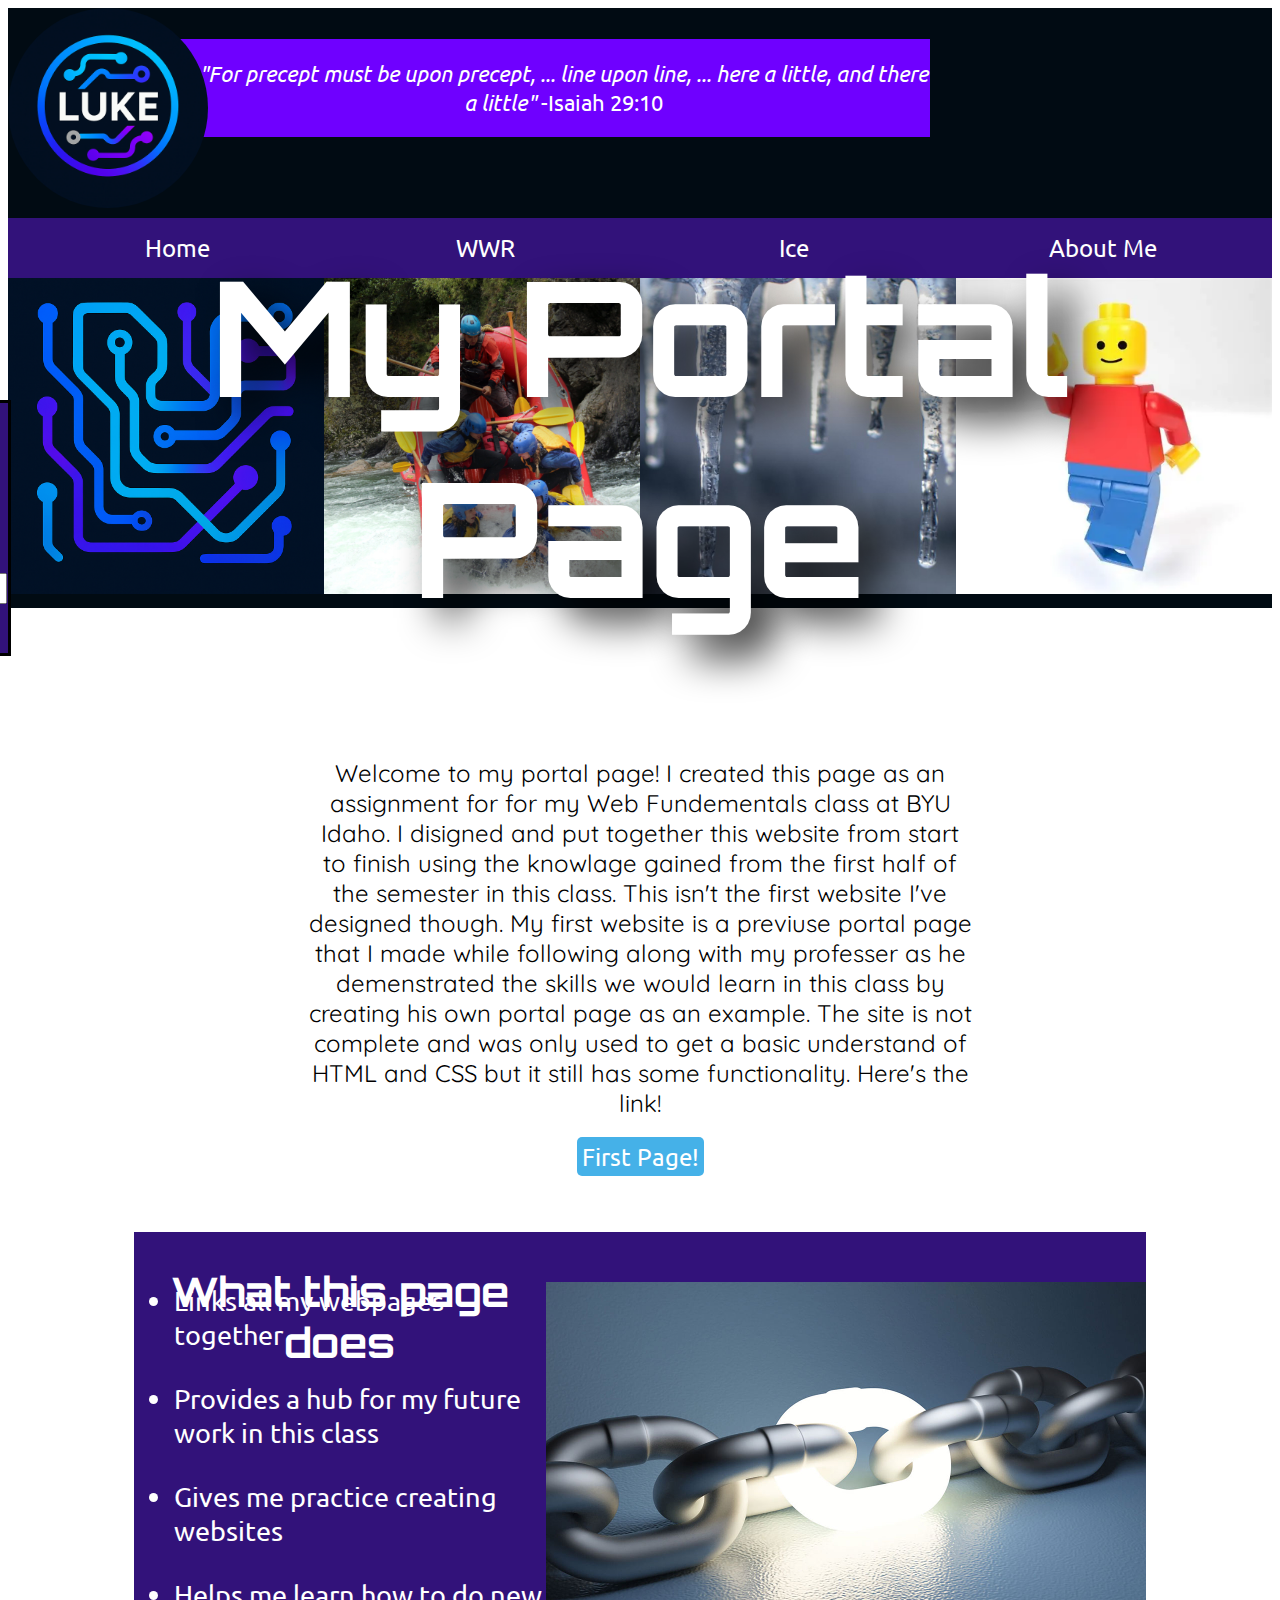
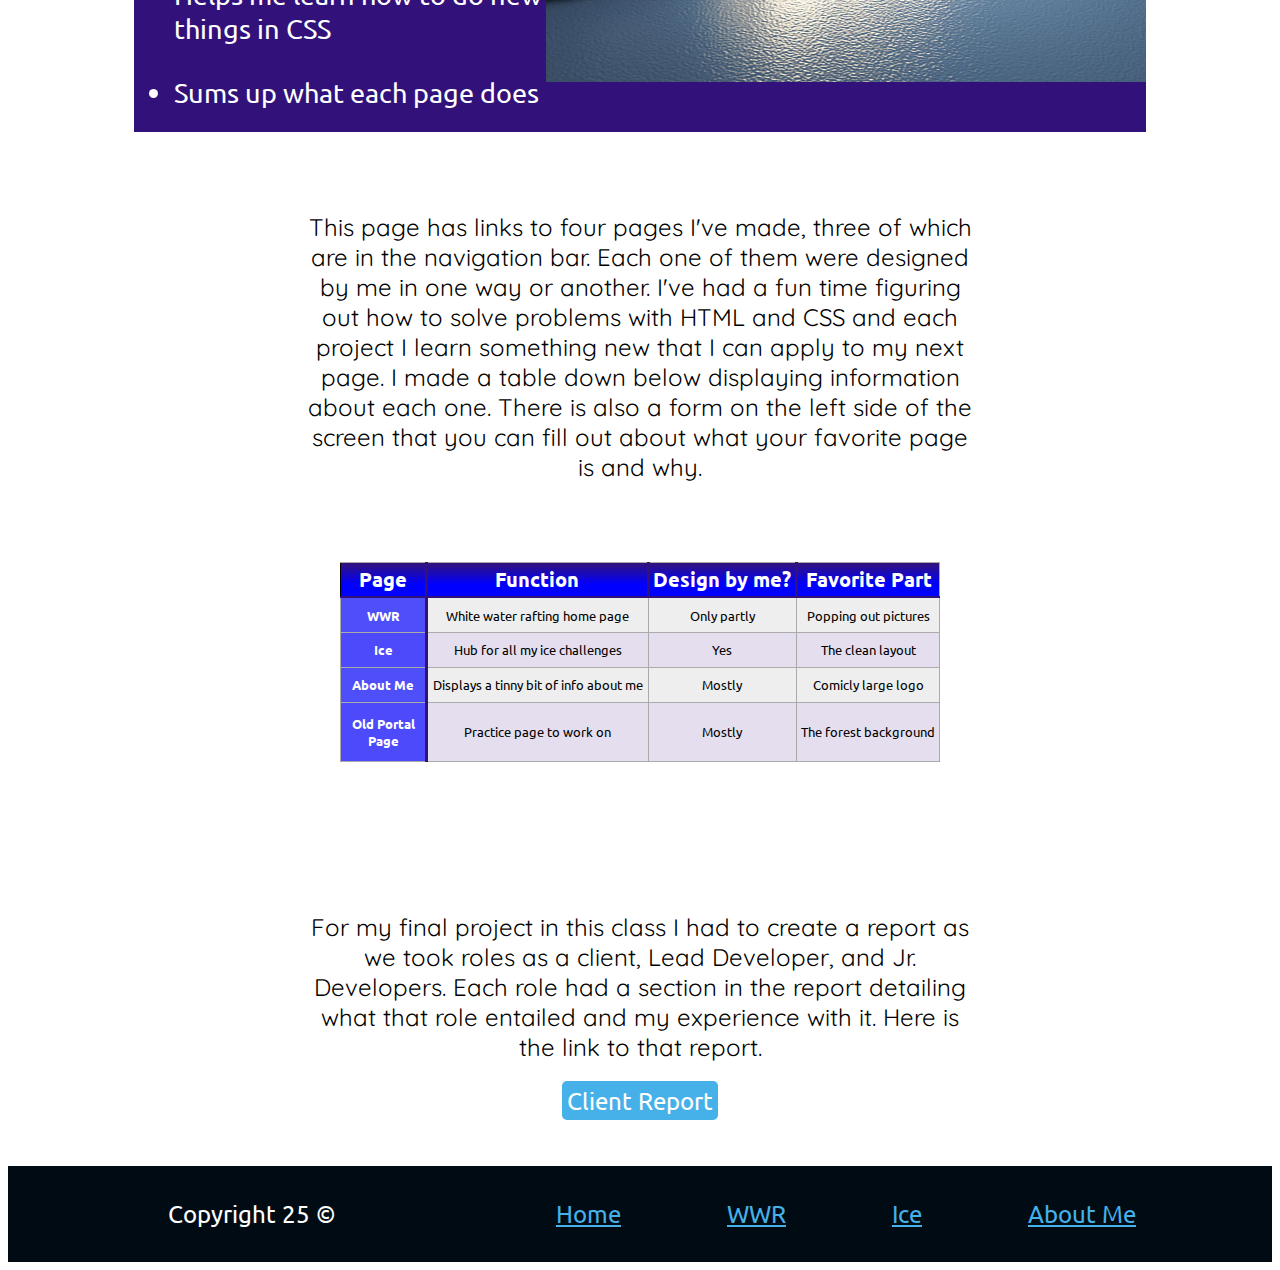
<file: index.html>
<!DOCTYPE html>
<html lang="en">
<head>
    <meta charset="UTF-8">
    <meta name="viewport" content="width=device-width, initial-scale=1.0">
    <title>Luke's Portal Page</title>
    <link rel="stylesheet" href="style.css">
</head>
<body>
    <header>
        <div id="top_box">
            <img id="logo" src="portal_images/Luke tech logo.png" alt="Luke tech logo">
            <p id="quote"><i>"For precept must be upon precept, ... line upon line, ... here a little, and there a little"</i> -Isaiah 29:10</p>
        </div>
        <nav>
            <a href="index.html">Home</a>
            <a href="wwr/index.html">WWR</a>
            <a href="ice.html">Ice</a>
            <a href="aboutme.html">About Me</a>
        </nav>
        <div id="title">
            <h1>My Portal Page</h1>
            <img class="headerbackground" src="portal_images/tech background.png" alt="tech background">
            <img class="headerbackground" src="portal_images/raft bout to die.jpg" alt="rafting">
            <img class="headerbackground" src="portal_images/icicles.jpg" alt="icicles">
            <img class="headerbackground" src="portal_images/waving.webp" alt="waving">
        </div>
    </header>
    <section id="form">
        <strong>Form</strong>
        <form>
            <label class="drop_down_menu" for="page">Favorite Page</label>
            <select name="page" class="drop_down_menu">
                <option value="home">Home</option>
                <option value="wwr">WWR</option>
                <option value="ice">Ice</option>
                <option value="about_me">About Me</option>
            </select>
            <div>
                <label id="why" for="reason">Why?</label>
                <input type="text" name="reason" id="reason">
                <input type="submit" name="submit" id="submit">
            </div>
        </form>
    </section>
    <main>
        
        <p class="intro">
            Welcome to my portal page! I created this page as an assignment for 
            for my Web Fundementals class at BYU Idaho. I disigned and put together this website 
            from start to finish using the knowlage gained from the first half of the semester in this class. 
            This isn't the first website I've designed though. My first website is a previuse portal
            page that I made while following along with my professer as he demenstrated the skills
            we would learn in this class by creating his own portal page as an example. The site is 
            not complete and was only used to get a basic understand of HTML and CSS but it still has
            some functionality. Here's the link!
        </p>
        <a class="intro" id="introlink" href="portal page/old_portal.html" target="_blank">First Page!</a>
        <div id="box">
            <h2>What this page does</h6>
            <ul id="list">
                <li>Links all my webpages together</li>
                <li>Provides a hub for my future work in this class</li>
                <li>Gives me practice creating websites</li>
                <li>Helps me learn how to do new things in CSS</li>
                <li>Sums up what each page does</li>
            </ul>
            <img id="links" src="portal_images/links.jpg" alt="chain links">
        </div>
        <p id="filler">
            This page has links to four pages I've made, three of which are in the navigation bar.
            Each one of them were designed by me in one way or another. I've had a fun time figuring 
            out how to solve problems with HTML and CSS and each project I learn something new that 
            I can apply to my next page. I made a table down below displaying information about each one. 
            There is also a form on the left side of the screen that you can fill out about what your 
            favorite page is and why.
        </p>
        <table class="blueTable">
            <thead>
                <tr>
                    <th>Page</th>
                    <th>Function</th>
                    <th>Design by me?</th>
                    <th>Favorite Part</th>
                </tr>
            </thead>
            <tbody>
                <tr>
                    <td class="page"><strong>WWR</strong></td>
                    <td>White water rafting home page</td>
                    <td>Only partly</td>
                    <td>Popping out pictures</td>
                </tr>
                <tr>
                    <td class="page"><strong>Ice</strong></td>
                    <td>Hub for all my ice challenges</td>
                    <td>Yes</td>
                    <td>The clean layout</td>
                </tr>
                <tr>
                    <td class="page"><strong>About Me</strong></td>
                    <td>Displays a tinny bit of info about me</td>
                    <td>Mostly</td>
                    <td>Comicly large logo</td>
                </tr>
                <tr>
                    <td class="page"><strong>Old Portal Page</strong></td>
                    <td>Practice page to work on</td>
                    <td>Mostly</td>
                    <td>The forest background</td>
                </tr>
            </tbody>
            </tr>
        </table>
        <p class="intro">
            For my final project in this class I had to create a report as we took roles as a client, Lead Developer,
            and Jr. Developers. Each role had a section in the report detailing what that role entailed and my experience
            with it. Here is the link to that report.
        </p>
        <a class="intro" id="introlink" href="client_report.html" target="_blank">Client Report</a>
    </main>
    <footer>
        <ul id="footerlist">
            <div id="copyright">
                Copyright 25 &copy;
            </div>
            <div id="footerlinks">
                <a href="index.html">Home</a>
                <a href="wwr/index.html">WWR</a>
                <a href="ice.html">Ice</a>
                <a href="aboutme.html">About Me</a>
            </div>
        </ul>

    </footer>
</body>
</html>
</file>
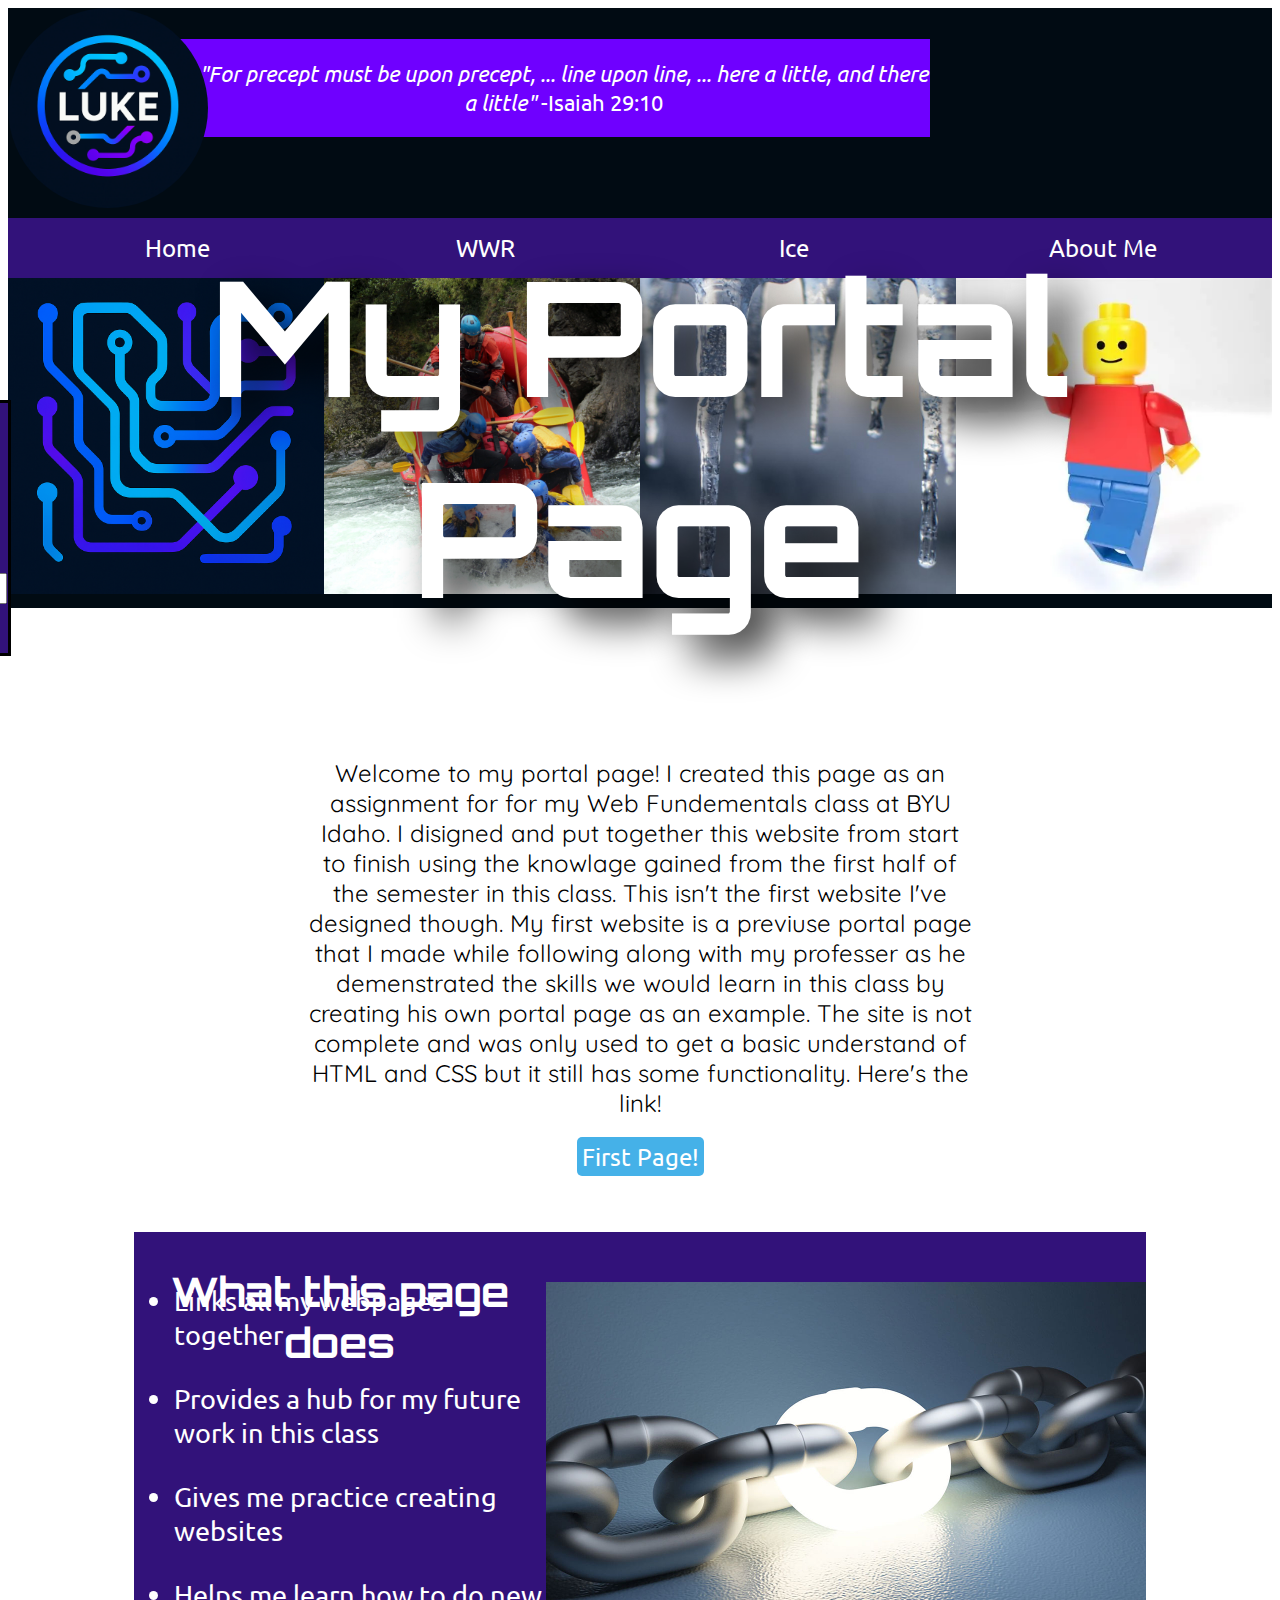
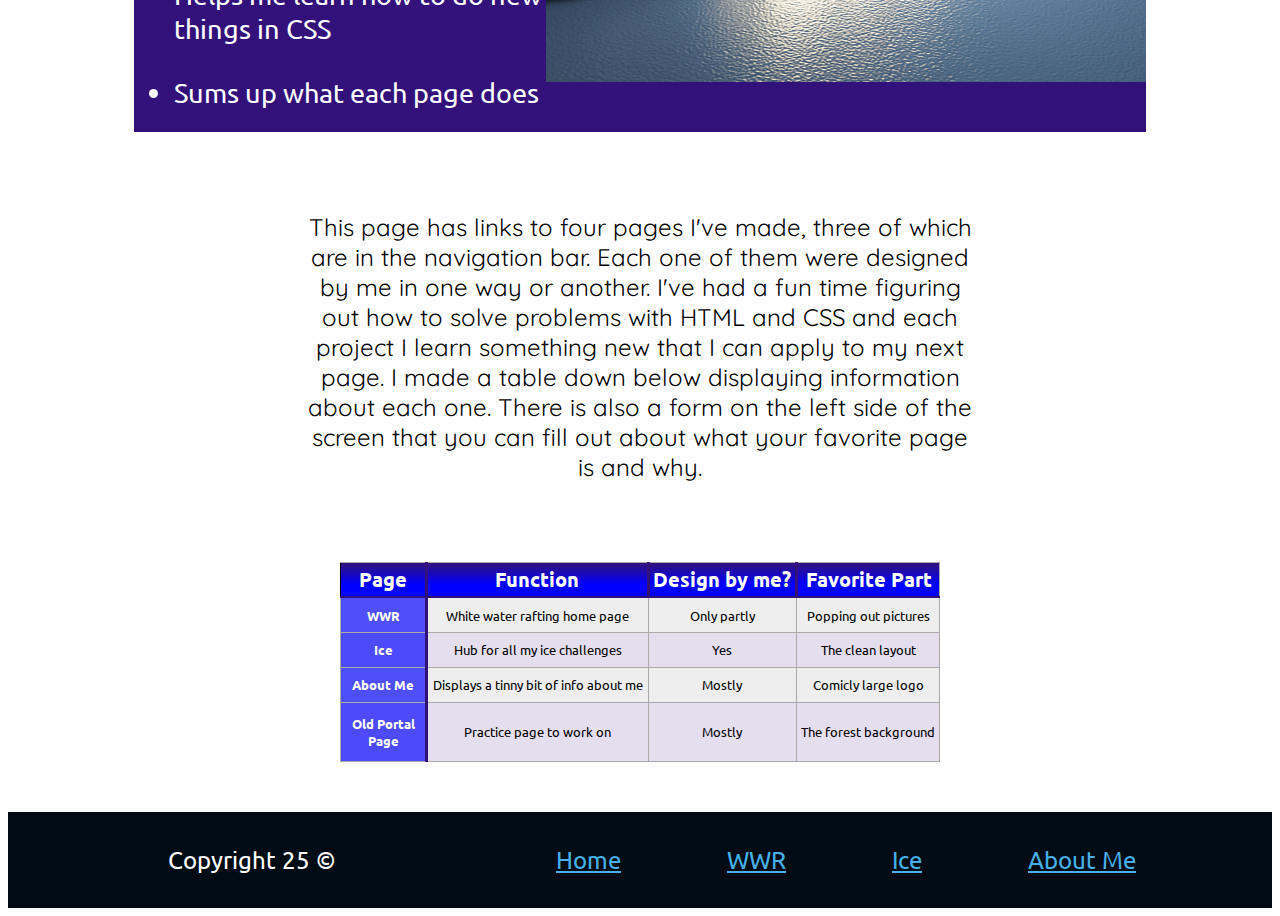
<file: portal page/index.html>
<!DOCTYPE html>
<html lang="en">
<head>
    <meta charset="UTF-8">
    <meta name="viewport" content="width=device-width, initial-scale=1.0">
    <title>Luke's Portal Page</title>
    <link rel="stylesheet" href="/portal page/style.css">
</head>
<body>
    <header>
        <div id="top_box">
            <img id="logo" src="/portal page/images/Luke tech logo.png" alt="Luke tech logo">
            <p id="quote"><i>"For precept must be upon precept, ... line upon line, ... here a little, and there a little"</i> -Isaiah 29:10</p>
        </div>
        <nav>
            <a href="index.html">Home</a>
            <a href="../wwr/index.html">WWR</a>
            <a href="ice.html">Ice</a>
            <a href="../aboutme.html">About Me</a>
        </nav>
        <div id="title">
            <h1>My Portal Page</h1>
            <img class="headerbackground" src="images/tech background.png" alt="tech background">
            <img class="headerbackground" src="images/raft bout to die.jpg" alt="rafting">
            <img class="headerbackground" src="/portal page/images/icicles.jpg" alt="icicles">
            <img class="headerbackground" src="/portal page/images/waving.webp" alt="waving">
        </div>
    </header>
    <section id="form">
        <strong>Form</strong>
        <form>
            <label class="drop_down_menu" for="page">Favorite Page</label>
            <select name="page" class="drop_down_menu">
                <option value="home">Home</option>
                <option value="wwr">WWR</option>
                <option value="ice">Ice</option>
                <option value="about_me">About Me</option>
            </select>
            <div>
                <label id="why" for="reason">Why?</label>
                <input type="text" name="reason" id="reason">
                <input type="submit" name="submit" id="submit">
            </div>
        </form>
    </section>
    <main>
        
        <p class="intro">
            Welcome to my portal page! I created this page as an assignment for 
            for my Web Fundementals class at BYU Idaho. I disigned and put together this website 
            from start to finish using the knowlage gained from the first half of the semester in this class. 
            This isn't the first website I've designed though. My first website is a previuse portal
            page that I made while following along with my professer as he demenstrated the skills
            we would learn in this class by creating his own portal page as an example. The site is 
            not complete and was only used to get a basic understand of HTML and CSS but it still has
            some functionality. Here's the link!
        </p>
        <a class="intro" id="introlink" href="http://127.0.0.1:5500/index.html" target="_blank">First Page!</a>
        <div id="box">
            <h2>What this page does</h6>
            <ul id="list">
                <li>Links all my webpages together</li>
                <li>Provides a hub for my future work in this class</li>
                <li>Gives me practice creating websites</li>
                <li>Helps me learn how to do new things in CSS</li>
                <li>Sums up what each page does</li>
            </ul>
            <img id="links" src="images/links.jpg" alt="chain links">
        </div>
        <p id="filler">
            This page has links to four pages I've made, three of which are in the navigation bar.
            Each one of them were designed by me in one way or another. I've had a fun time figuring 
            out how to solve problems with HTML and CSS and each project I learn something new that 
            I can apply to my next page. I made a table down below displaying information about each one. 
            There is also a form on the left side of the screen that you can fill out about what your 
            favorite page is and why.
        </p>
        <table class="blueTable">
            <thead>
                <tr>
                    <th>Page</th>
                    <th>Function</th>
                    <th>Design by me?</th>
                    <th>Favorite Part</th>
                </tr>
            </thead>
            <tbody>
                <tr>
                    <td class="page"><strong>WWR</strong></td>
                    <td>White water rafting home page</td>
                    <td>Only partly</td>
                    <td>Popping out pictures</td>
                </tr>
                <tr>
                    <td class="page"><strong>Ice</strong></td>
                    <td>Hub for all my ice challenges</td>
                    <td>Yes</td>
                    <td>The clean layout</td>
                </tr>
                <tr>
                    <td class="page"><strong>About Me</strong></td>
                    <td>Displays a tinny bit of info about me</td>
                    <td>Mostly</td>
                    <td>Comicly large logo</td>
                </tr>
                <tr>
                    <td class="page"><strong>Old Portal Page</strong></td>
                    <td>Practice page to work on</td>
                    <td>Mostly</td>
                    <td>The forest background</td>
                </tr>
            </tbody>
            </tr>
        </table>
    </main>
    <footer>
        <ul id="footerlist">
            <div id="copyright">
                Copyright 25 &copy;
            </div>
            <div id="footerlinks">
                <a href="http://127.0.0.1:5500/portal%20page/index.html">Home</a>
                <a href="http://127.0.0.1:5500/wwr/index.html">WWR</a>
                <a href="http://127.0.0.1:5500/portal%20page/ice.html">Ice</a>
                <a href="http://127.0.0.1:5500/aboutme.html">About Me</a>
            </div>
        </ul>

    </footer>
</body>
</html>
</file>
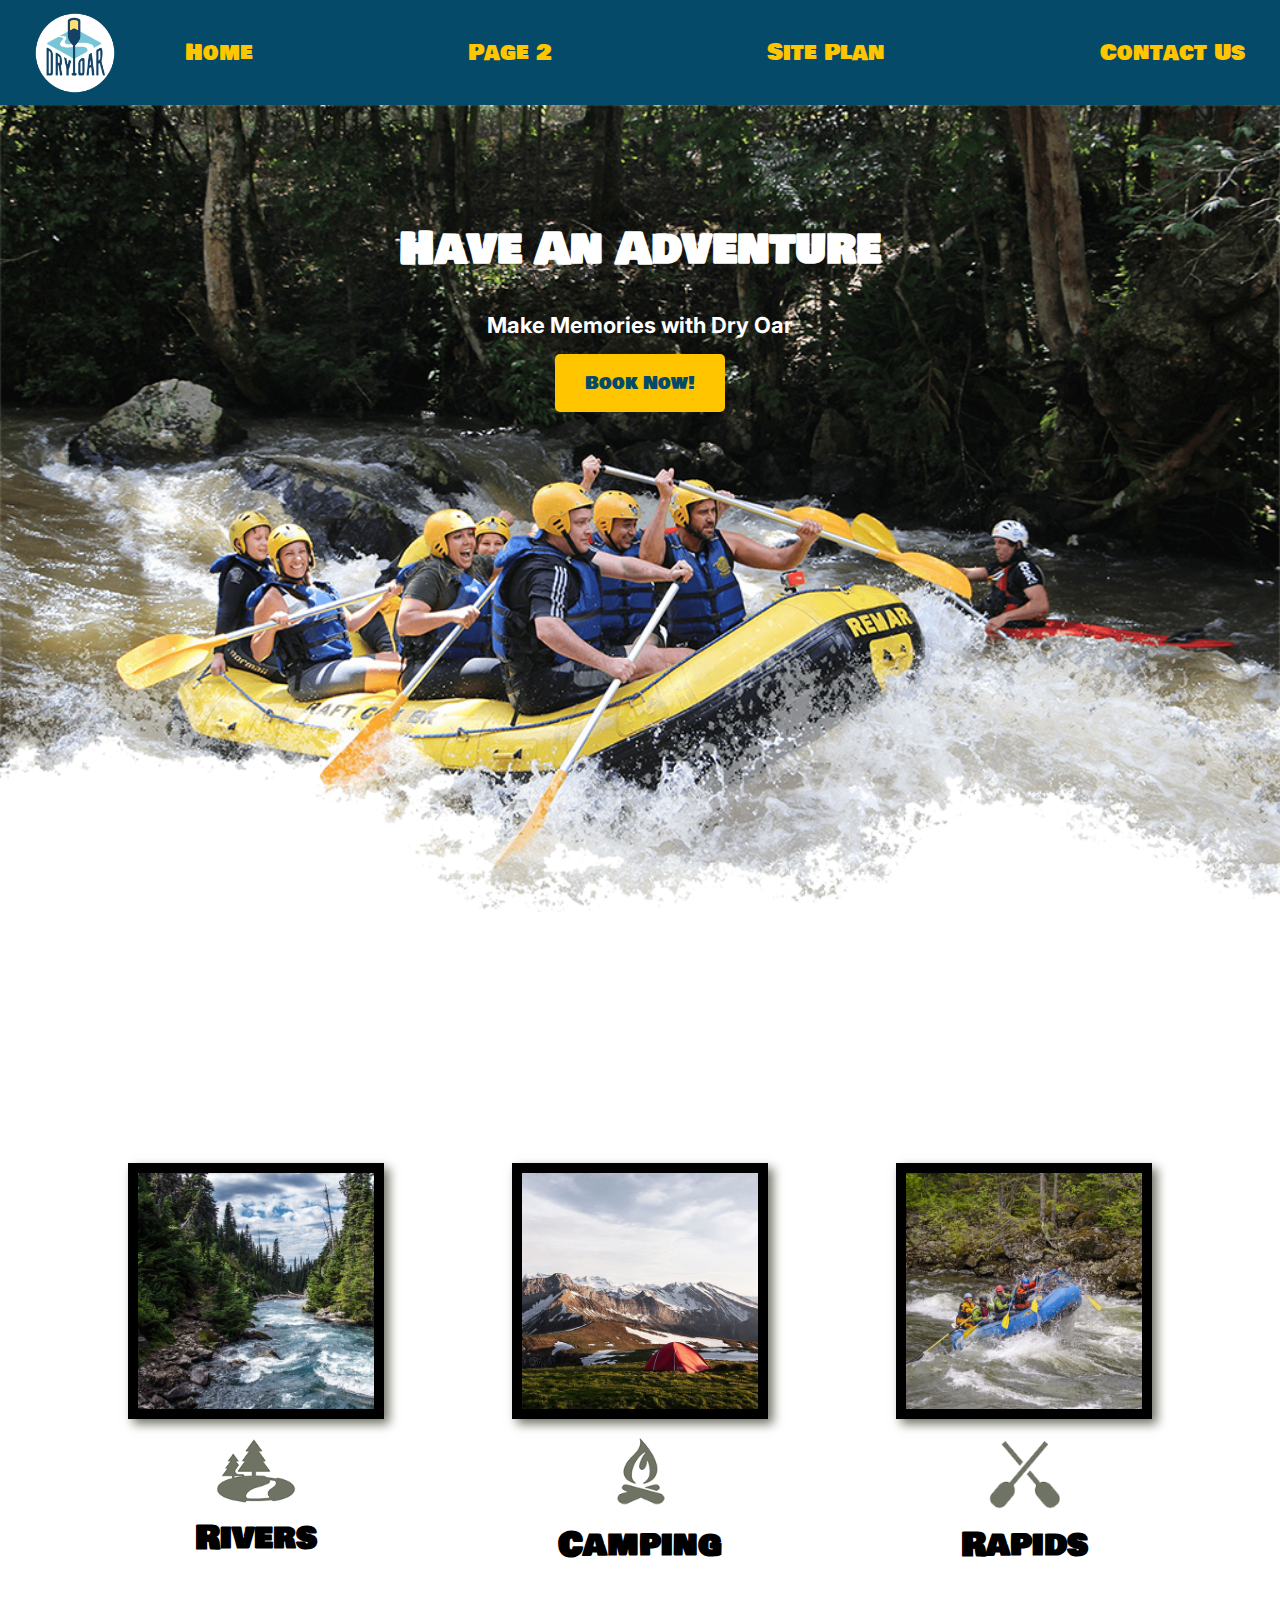
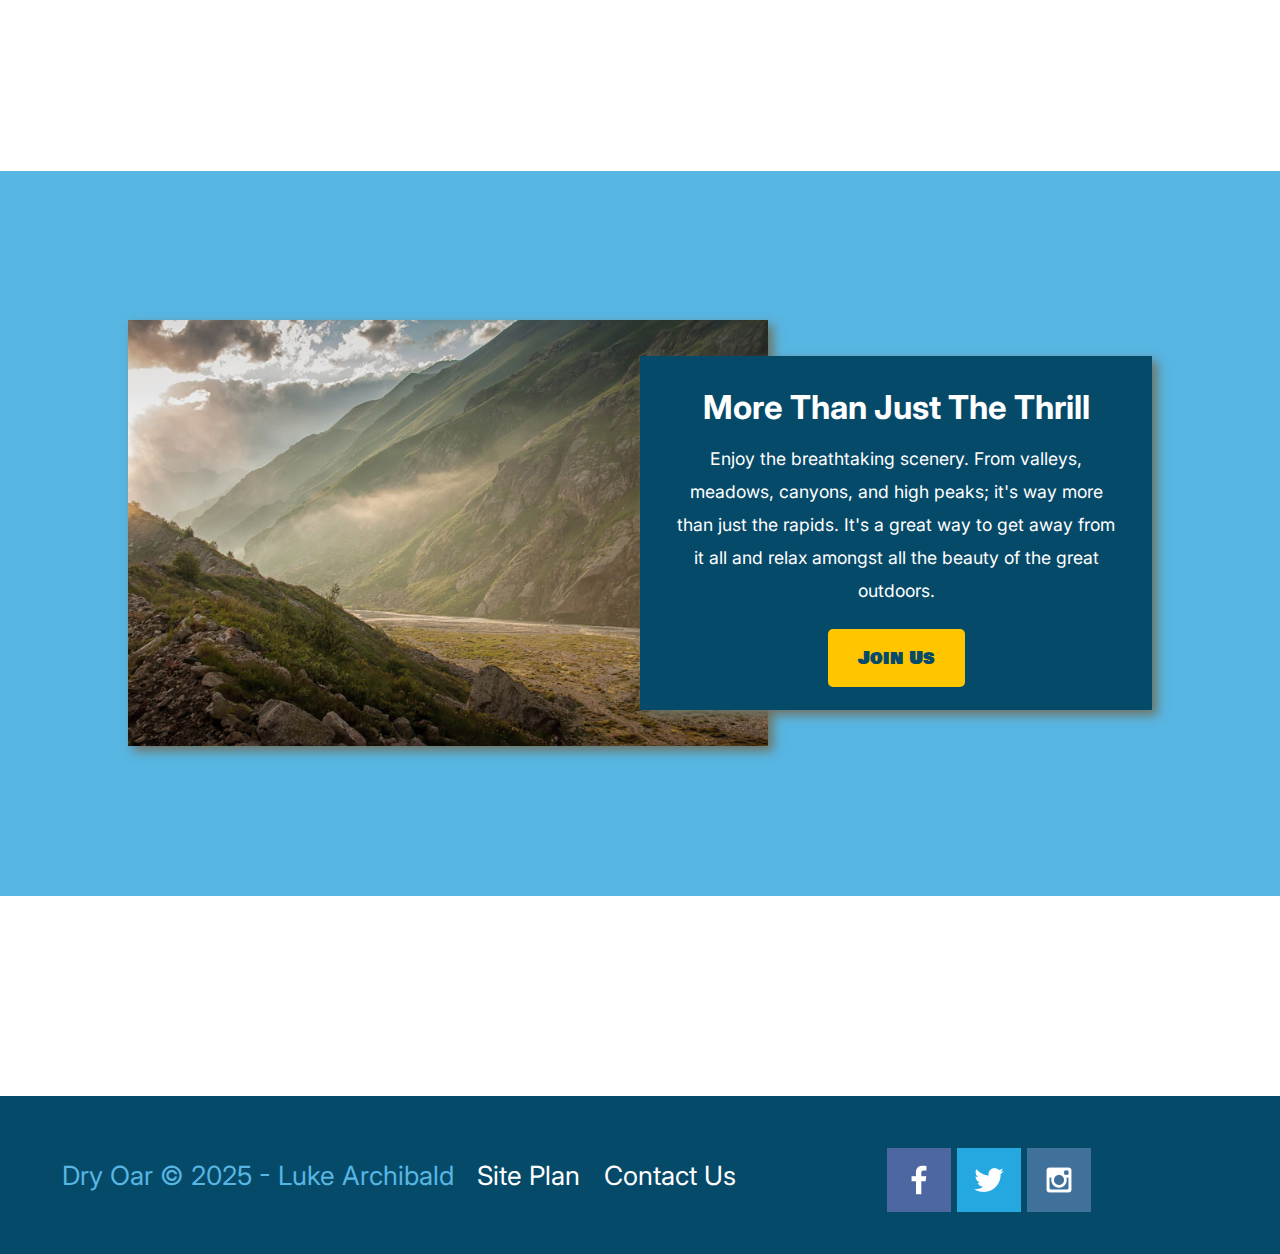
<file: wwr/index.html>
<!DOCTYPE html>
<html lang="en">
<head>
    <meta charset="UTF-8">
    <meta name="viewport" content="width=device-width, initial-scale=1.0">
    <link rel="stylesheet" href="styles/style.css">
    <title>Whitewater Rafting Vacations | Dry Oar Boating | Home</title>
    <style>
        #hero-image {
                width: 100%;
        }
        
    </style>
</head>
<body>
    <div id="content">
        <header>
            <a href="index.html" id="logo_link">
                <img class="logo" src="images/wwr_logo.png" alt="Dry Oar logo">
            </a>
            <nav>
                <a href="../index.html">Home</a>
                <a href="#">Page 2</a>
                <a href="site-plan-rafting.html">Site Plan</a>
                <a href="contactus.html">Contact Us</a>
            </nav>
        </header>
        <div id="hero">
            <div id="hero-box">
                <img id="hero-image" src="images/hero.png" alt="People enjoying rafting">
            </div>
            <section id="hero-msg">
                <h1 class="home-title"> Have An Adventure </h1>
                <h4> Make Memories with Dry Oar </h4>
                <div class="button-box">
                    <a class="book" href="contactus.html">Book Now!</a>
                </div>
            </section>
        </div>
        <main class="home-grid">
            <section class="rivers-card">
                <img class="card-img" src="images/rivers.jpg" alt="river in forest">
                <img class="icon" src="images/river_icon.png" alt="river icon">
                <h2>Rivers</h2>
            </section>
            <section class="camping-card">
                <img class="card-img" src="images/camping.jpg" alt="tent in mountains">
                <img class="icon" src="images/fire_icon.png" alt="fire icon">
                <h2>Camping</h2>
            </section>
            <section class="rapids-card">
                <img class="card-img" src="images/rapids.jpg" alt="rafting boat">
                <img class="icon" src="images/oars.png" alt="oars icon">
                <h2>Rapids</h2>
            </section>
            <div id="background"></div>
            <img class="mountains" src="images/mountains.jpg" alt="Misty mountains">
            <section class="msg">
                <h2>More Than Just The Thrill</h2>
                <p>Enjoy the breathtaking scenery. From valleys, meadows, canyons, and high peaks; it's way more than just the rapids. It's a great way to get away from it all and relax amongst all the beauty of the great outdoors. </p>
                <a class='join' href="rivers.html">Join Us</a>
            </section>
            
        </main>
        <footer>
            <p>Dry Oar &copy; 2025 - Luke Archibald</p>
            <p><a href="site-plan-rafting.html">Site Plan</a></p>
            <p><a href="contactus.html">Contact Us</a></p>

            <div class="social">
                <a href="https://facebook.com" target="_blank">
                    <img src="images/facebook.png" alt="fb icon">
                </a>
                <a href="https://twitter.com" target="_blank">
                    <img src="images/twitter.png" alt="twitter icon">
                </a>
                <a href="https://instagram.com" target="_blank">
                    <img src="images/instagram.png" alt="instagram icon">
                </a>
            </div>
        </footer>
    </div>
</body>
</html>
</file>
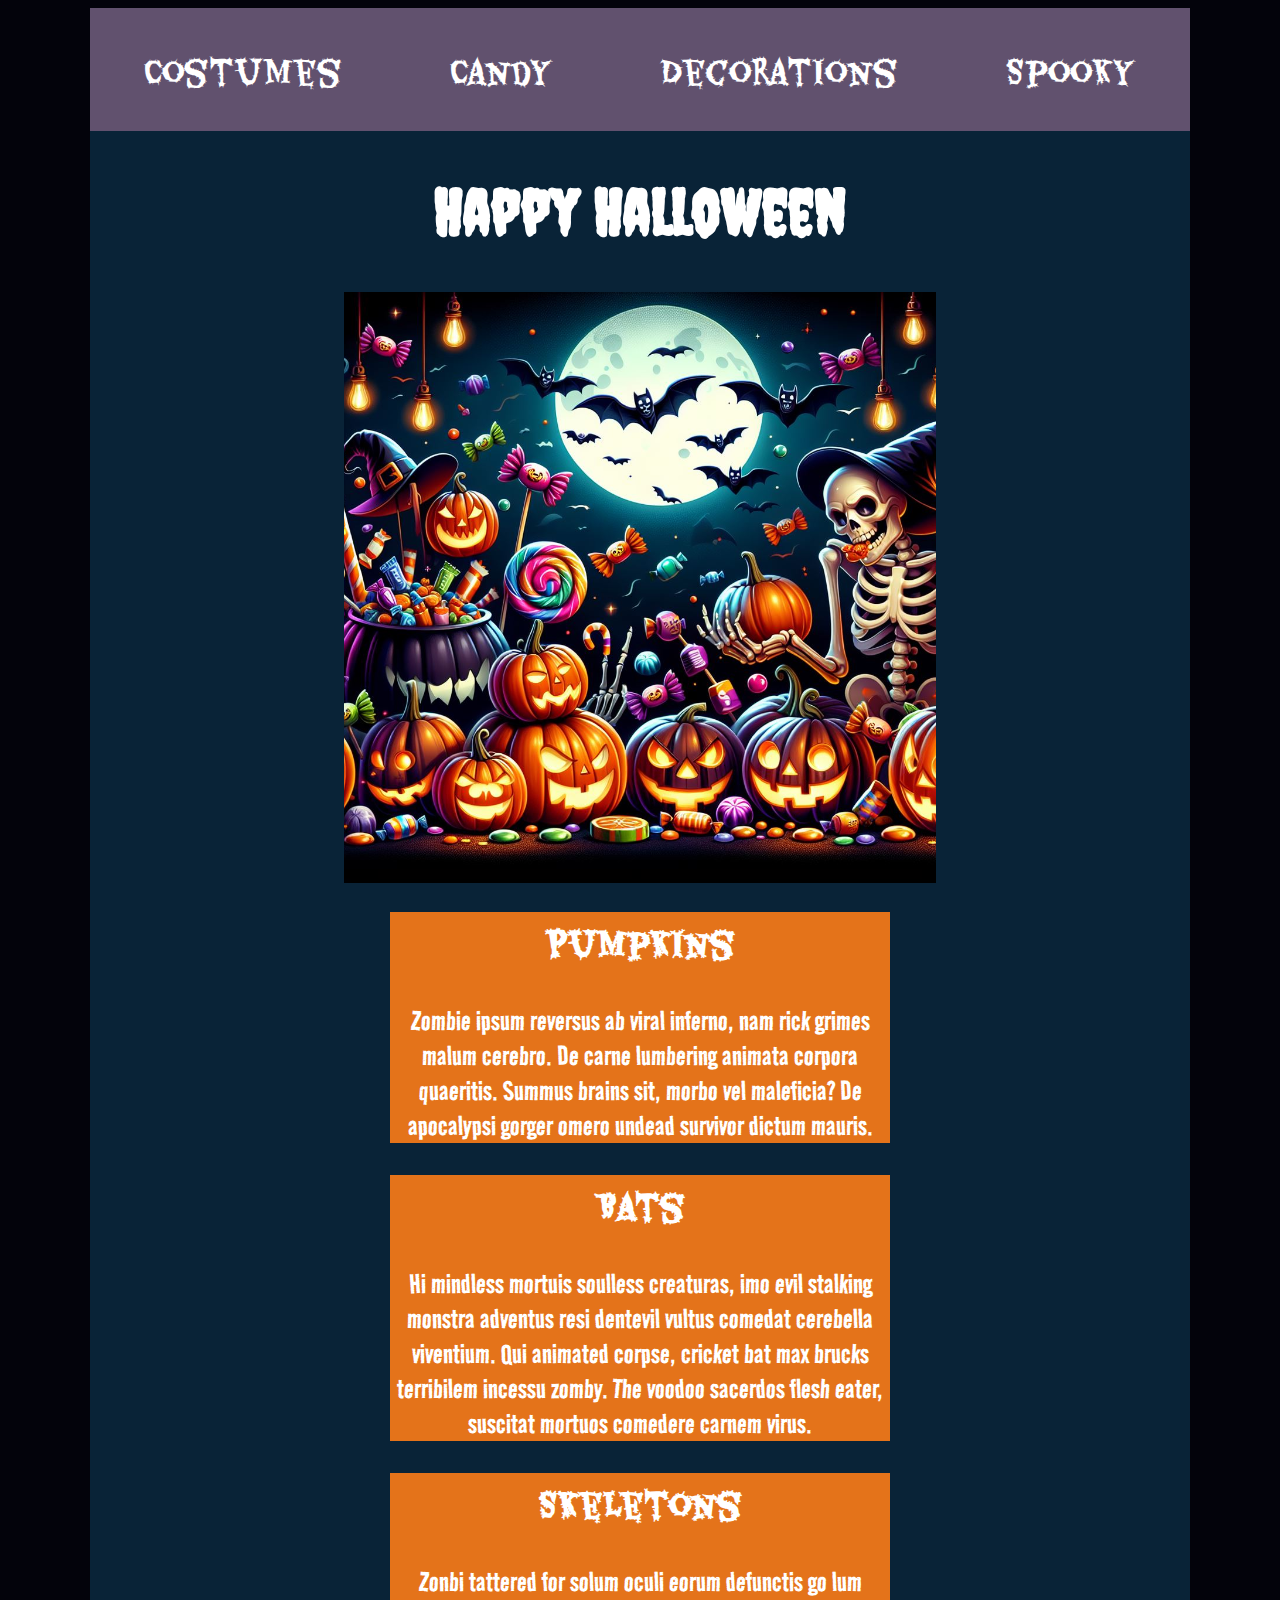
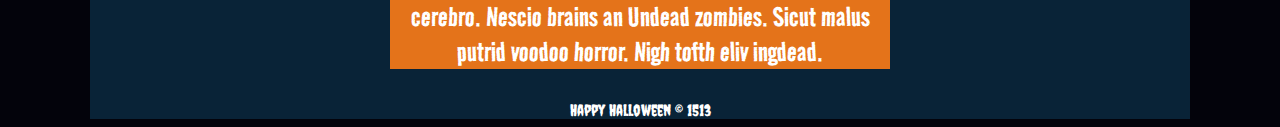
<file: ice/halloween/index.html>
<!-- For this activity you are not allowed to change
 the HTML code, only the CSS -->

<!DOCTYPE html>
<html lang="en">

<head>
    <meta charset="UTF-8">
    <meta name="viewport" content="width=device-width, initial-scale=1.0">
    <title>Document</title>
    <link rel="stylesheet" href="styles/styles.css">
</head>

<body>
    <div id="wrapper">
        <header>
            <nav>
                <ul>
                    <li>Costumes</li>
                    <li>Candy</li>
                    <li>Decorations</li>
                    <li>Spooky</li>
                </ul>
            </nav>
        </header>
        <main>
            <h1>Happy Halloween</h1>
            <img src="images/halloween.png">
            <section>
                <h2>Pumpkins</h2>
                <p>Zombie ipsum reversus ab viral inferno, nam rick grimes
                    malum cerebro. De carne lumbering animata corpora quaeritis.
                    Summus brains sit​​, morbo vel maleficia? De apocalypsi gorger
                    omero undead survivor dictum mauris. </p>
            </section>
            <section>
                <h2>Bats</h2>
                <p>Hi mindless mortuis soulless
                    creaturas, imo evil stalking monstra adventus resi dentevil vultus
                    comedat cerebella viventium. Qui animated corpse, cricket bat max
                    brucks terribilem incessu zomby. The voodoo sacerdos flesh eater,
                    suscitat mortuos comedere carnem virus.</p>
            </section>
            <section>
                <h2>Skeletons</h2>
                <p>Zonbi tattered for solum oculi
                    eorum defunctis go lum cerebro. Nescio brains an Undead zombies. Sicut
                    malus putrid voodoo horror. Nigh tofth eliv ingdead.</p>
            </section>
        </main>
        <footer>
            Happy Halloween &copy; 1513
        </footer>
    </div>
</body>

</html>
</file>
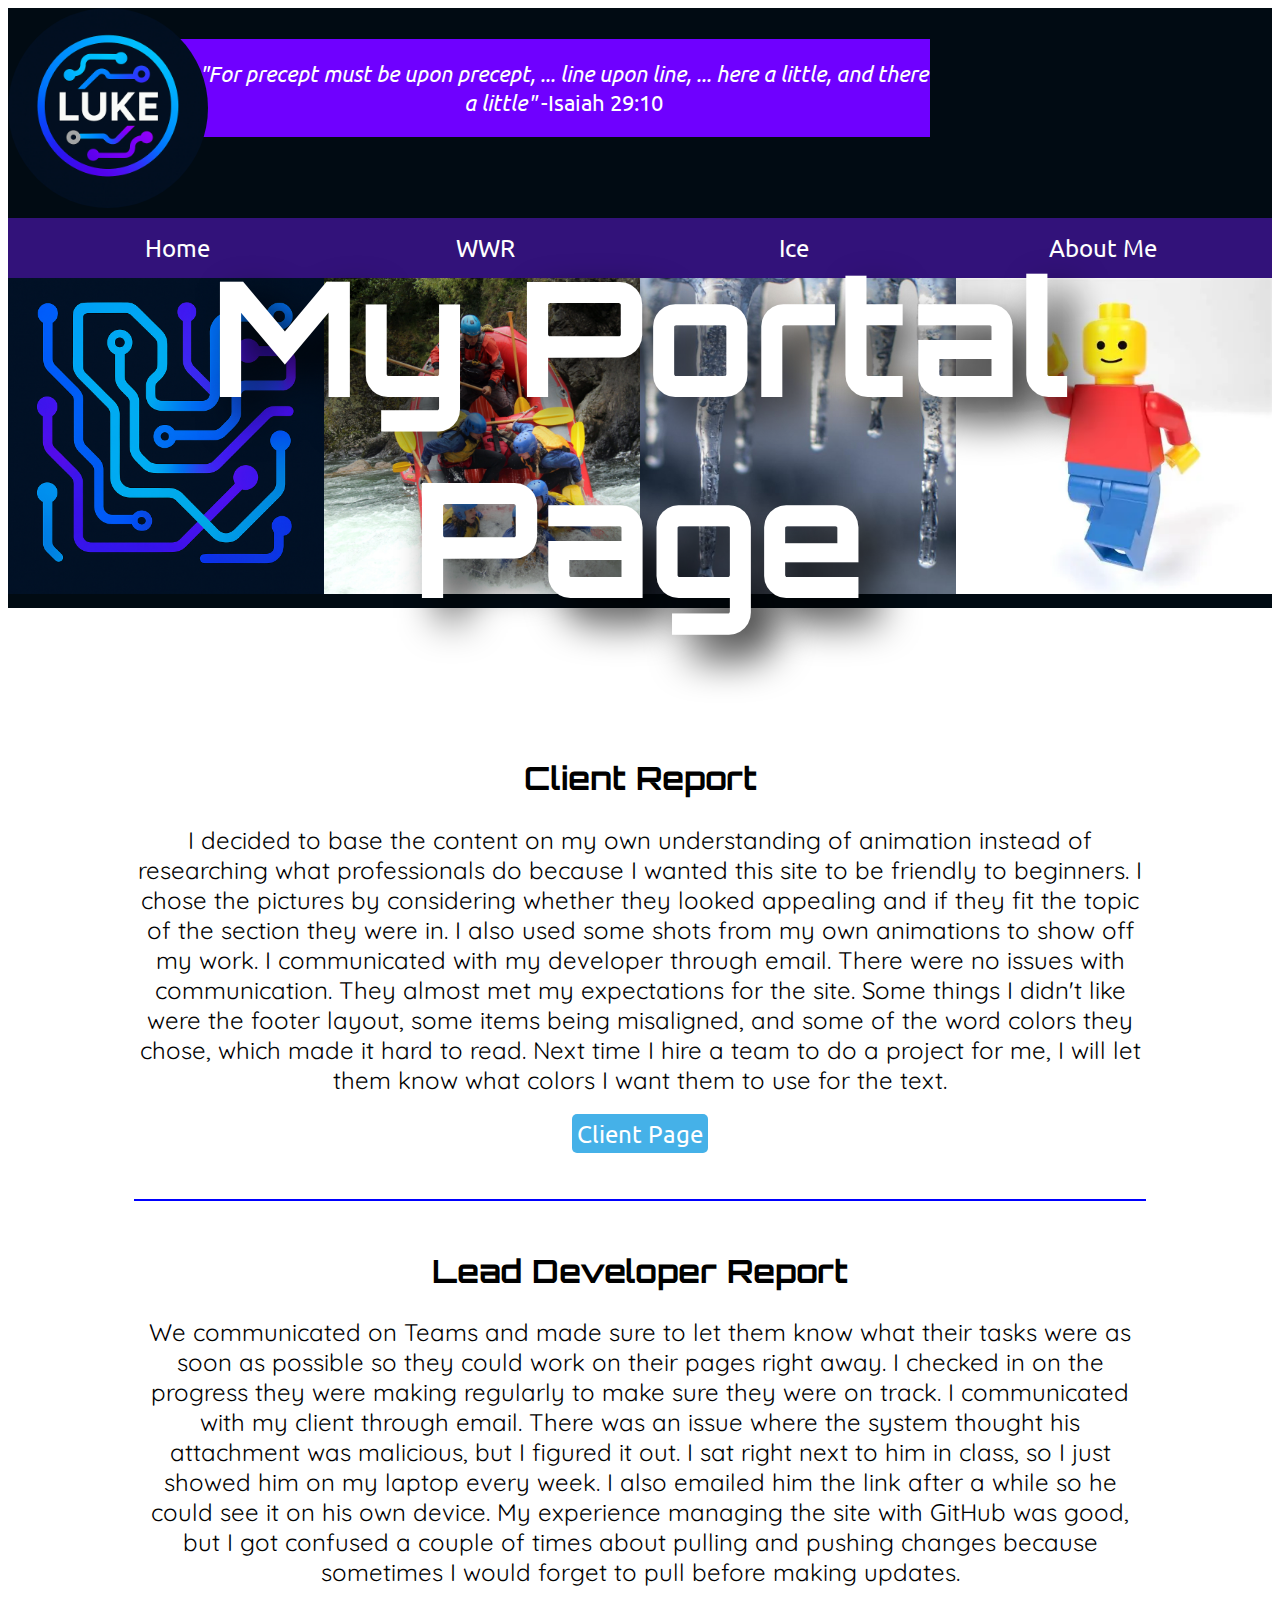
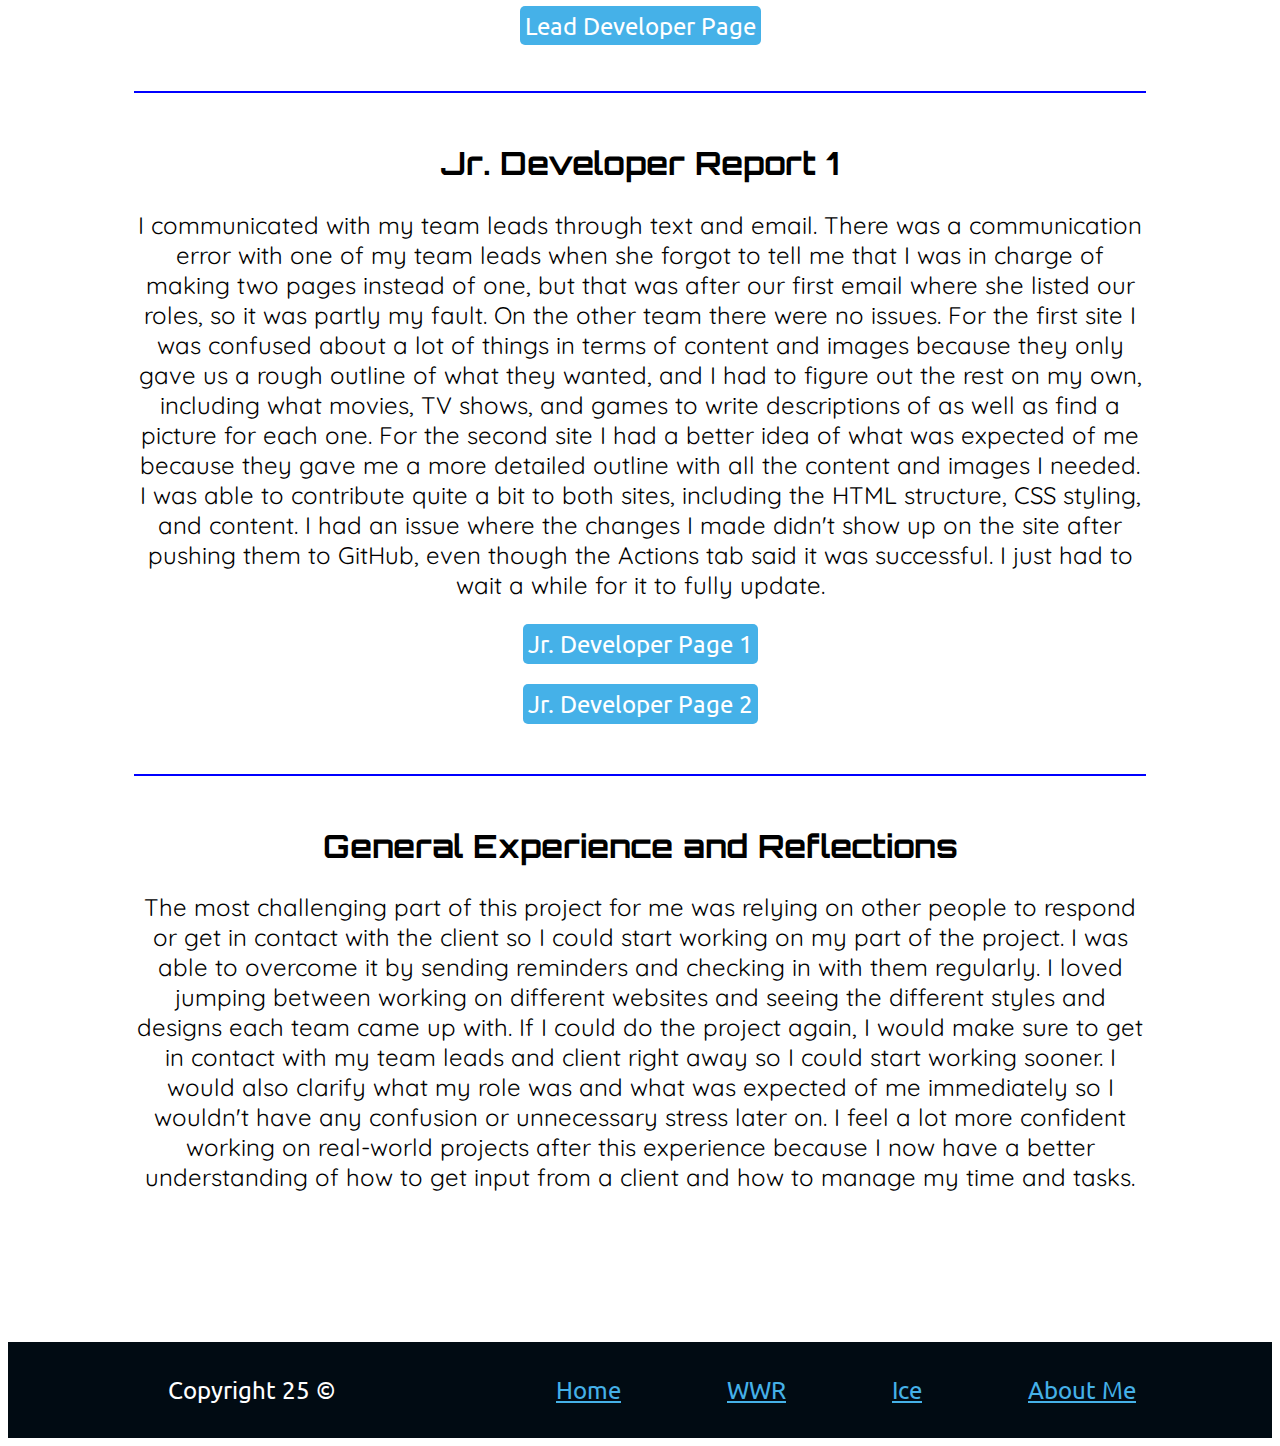
<file: client_report.html>
<!DOCTYPE html>
<html lang="en">
<head>
    <meta charset="UTF-8">
    <meta name="viewport" content="width=device-width, initial-scale=1.0">
    <title>Luke's Portal Page</title>
    <link rel="stylesheet" href="style.css">
</head>
<body>
    <header>
        <div id="top_box">
            <img id="logo" src="portal_images/Luke tech logo.png" alt="Luke tech logo">
            <p id="quote"><i>"For precept must be upon precept, ... line upon line, ... here a little, and there a little"</i> -Isaiah 29:10</p>
        </div>
        <nav>
            <a href="index.html">Home</a>
            <a href="wwr/index.html">WWR</a>
            <a href="ice.html">Ice</a>
            <a href="aboutme.html">About Me</a>
        </nav>
        <div id="title">
            <h1>My Portal Page</h1>
            <img class="headerbackground" src="portal_images/tech background.png" alt="tech background">
            <img class="headerbackground" src="portal_images/raft bout to die.jpg" alt="rafting">
            <img class="headerbackground" src="portal_images/icicles.jpg" alt="icicles">
            <img class="headerbackground" src="portal_images/waving.webp" alt="waving">
        </div>
    </header>
    <main id="report_page">
        <h2 id="top">Client Report</h2>
        <!--
        How did you decide what content and images to use for your site plan?

        How did you communicate with your developer? Was there any issues with communication?
        
        Did your developer meet your expectations for your site?
        
        What will you do differently next time you hire a team to do a project for you?
        -->
        <p>
    I decided to base the content on my own understanding of animation instead of researching what 
    professionals do because I wanted this site to be friendly to beginners. I chose the pictures 
    by considering whether they looked appealing and if they fit the topic of the section they were in. I also used some 
    shots from my own animations to show off my work. I communicated with my developer through email. 
    There were no issues with communication. They almost met my expectations for the site. Some things I didn't like were the 
    footer layout, some items being misaligned, and some of the word colors they chose, which made it hard to read. Next time I hire a team to do a project for me, 
    I will let them know what colors I want them to use for the text. 
</p>

<a class="intro" id="introlink" href="https://soaringeaqle.github.io/wdd130-archibald/index.html" target="_blank">Client Page</a>

<div class="line"></div>
<h2>Lead Developer Report</h2>

<p>
    We communicated on Teams and made sure to let them know what their tasks were as soon as possible so they could work 
    on their pages right away. I checked in on the progress they were making regularly to make sure they were on track. 
    I communicated with my client through email. There was an issue where the system thought his attachment was malicious, but 
    I figured it out. I sat right next to him in class, so I just showed him on my laptop every week. I also emailed him the 
    link after a while so he could see it on his own device. My experience managing the site with GitHub was good, but I 
    got confused a couple of times about pulling and pushing changes because sometimes I would forget to pull before making updates.
</p>

<a class="intro" id="introlink" href="https://archibaldluke23-crypto.github.io/wdd130-earl/" target="_blank">Lead Developer Page</a>
<div class="line"></div>

<h2>Jr. Developer Report 1</h2>

<p>
    I communicated with my team leads through text and email. There was a communication error with one of my team leads 
    when she forgot to tell me that I was in charge of making two pages instead of one, but that was after our first email 
    where she listed our roles, so it was partly my fault. On the other team there were no issues. For the first site I was confused 
    about a lot of things in terms of content and images because they only gave us a rough outline of what they wanted, and I had to figure out the rest on my own, 
    including what movies, TV shows, and games to write descriptions of as well as find a picture for each one. For the 
    second site I had a better idea of what was expected of me because they gave me a more detailed outline with all the 
    content and images I needed. I was able to contribute quite a bit to both sites, including the HTML structure, CSS styling, and content. 
    I had an issue where the changes I made didn't show up on the site after pushing them to GitHub, even though the Actions 
    tab said it was successful. I just had to wait a while for it to fully update. 
</p>

<a class="intro" id="jr_page1" href="https://gelc-hub.github.io/wdd130Davis/movies_and_games.html" target="_blank">Jr. Developer Page 1</a>

<a class="intro" id="jr_page2" href="https://dylantdavis.github.io/wdd130-snedecor/gear.html" target="_blank">Jr. Developer Page 2</a>
<div class="line"></div>

<h2>General Experience and Reflections</h2>

<p id="bottom">
    The most challenging part of this project for me was relying on other people to respond or get in contact with the client 
    so I could start working on my part of the project. I was able to overcome it by sending reminders and checking in with them regularly. 
    I loved jumping between working on different websites and seeing the different styles and designs each team came up with. 
    If I could do the project again, I would make sure to get in contact with my team leads and client right away so I could start working sooner. 
    I would also clarify what my role was and what was expected of me immediately so I wouldn't have any confusion or 
    unnecessary stress later on. I feel a lot more confident working on real-world projects after this experience 
    because I now have a better understanding of how to get input from a client and how to manage my time and tasks. 
</p>


    </main>
    <footer>
        <ul id="footerlist">
            <div id="copyright">
                Copyright 25 &copy;
            </div>
            <div id="footerlinks">
                <a href="index.html">Home</a>
                <a href="wwr/index.html">WWR</a>
                <a href="ice.html">Ice</a>
                <a href="aboutme.html">About Me</a>
            </div>
        </ul>

    </footer>
</body>
</html>
</file>
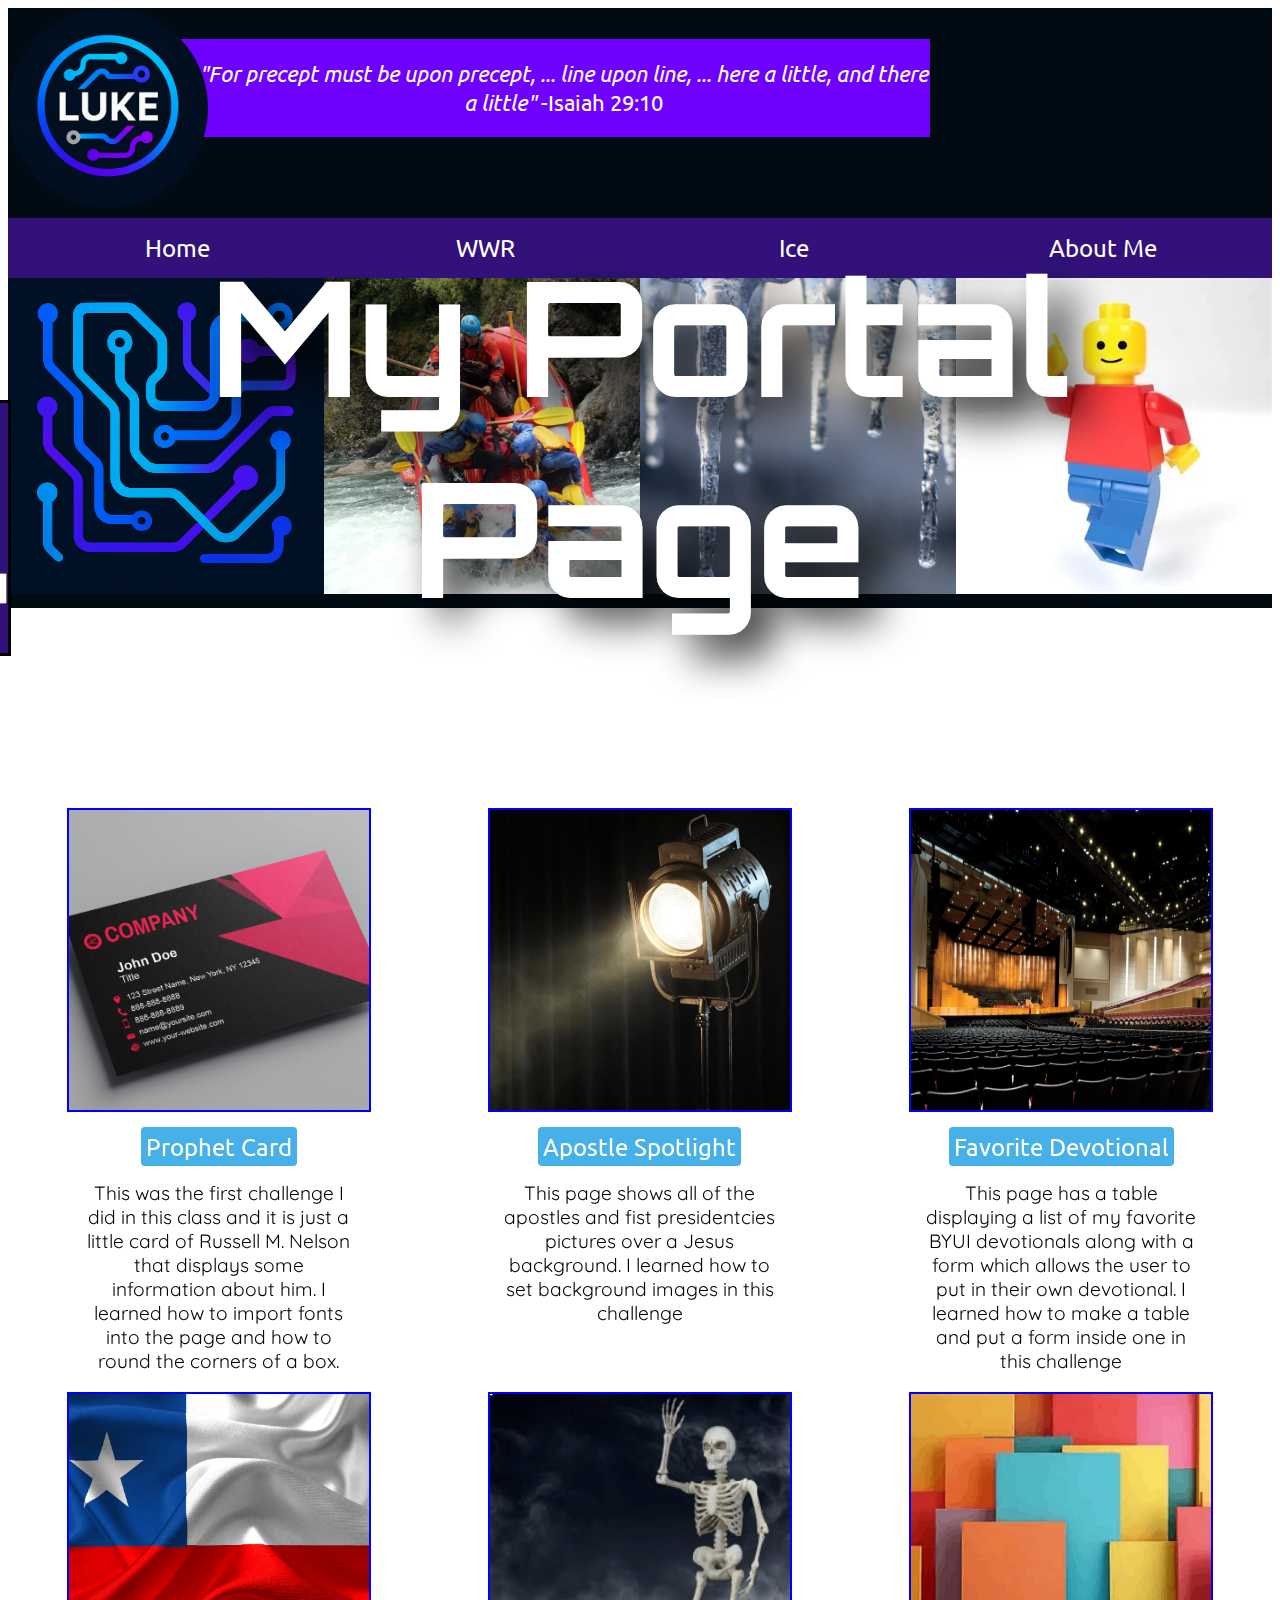
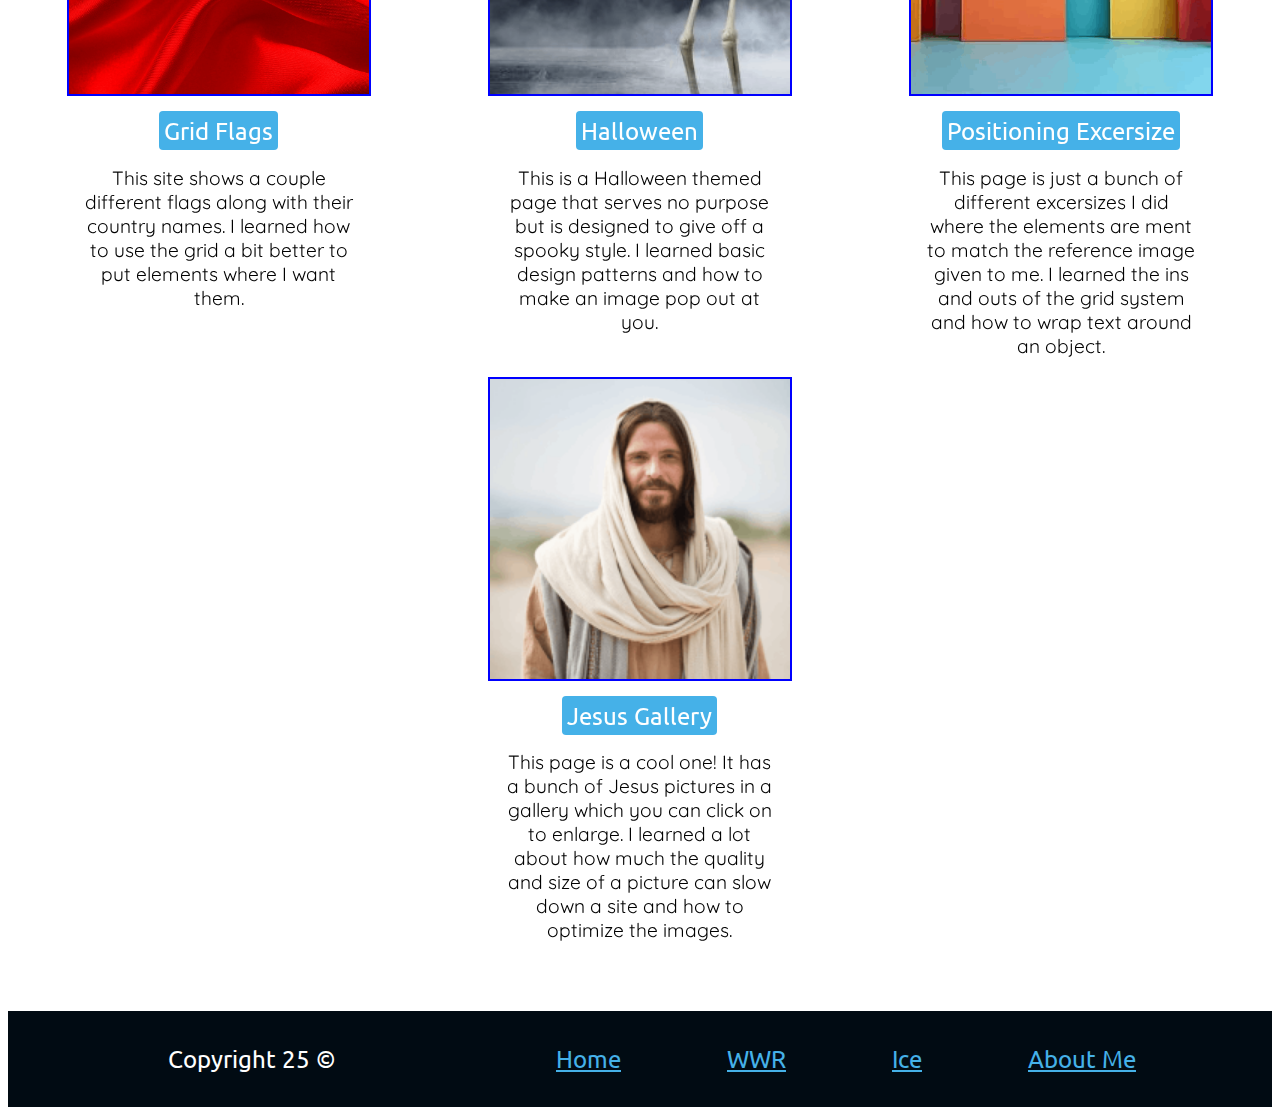
<file: ice.html>
<!DOCTYPE html>
<html lang="en">
<head>
    <meta charset="UTF-8">
    <meta name="viewport" content="width=device-width, initial-scale=1.0">
    <title>Luke's Portal Page</title>
    <link rel="stylesheet" href="style.css">
</head>
<body>
    <header>
        <div id="top_box">
            <img id="logo" src="portal_images/Luke tech logo.png" alt="Luke tech logo">
            <p id="quote"><i>"For precept must be upon precept, ... line upon line, ... here a little, and there a little"</i> -Isaiah 29:10</p>
        </div>
        <nav>
            <a href="index.html">Home</a>
            <a href="wwr/index.html">WWR</a>
            <a href="ice.html">Ice</a>
            <a href="aboutme.html">About Me</a>
        </nav>
        <div id="title">
            <h1>My Portal Page</h1>
            <img class="headerbackground" src="portal_images/tech background.png" alt="tech background">
            <img class="headerbackground" src="portal_images/raft bout to die.jpg" alt="rafting">
            <img class="headerbackground" src="portal_images/icicles.jpg" alt="icicles">
            <img class="headerbackground" src="portal_images/waving.webp" alt="waving">
        </div>
    </header>
    <section id="form">
        <strong>Form</strong>
        <form>
            <label class="drop_down_menu" for="page">Favorite Page</label>
            <select name="page" class="drop_down_menu">
                <option value="home">Home</option>
                <option value="wwr">WWR</option>
                <option value="ice">Ice</option>
                <option value="about_me">About Me</option>
            </select>
            <div>
                <label id="why" for="reason">Why?</label>
                <input type="text" name="reason" id="reason">
                <input type="submit" name="submit" id="submit">
            </div>
        </form>
    </section>
    <main id="ice_challenges">
        <div id="prophet">
            <img src="images/card.png" alt="business card">
            <a href="ice/prophet_cards/prophet_cards/nelson.html" target="_blank">Prophet Card</a>
            <p>
                This was the first challenge I did in this class and it is just a little card 
                of Russell M. Nelson that displays some information about him.
                I learned how to import fonts into the page and how to round the corners of a box.
            </p>
        </div>

        <div id="apostle">
            <img src="images/spotlight.png" alt="spotlight">
            <a href="../ice/apostle_spotlight/apostles.html" target="_blank">Apostle Spotlight</a>
            <p>This page shows all of the apostles and fist presidentcies pictures over a Jesus background.
             I learned how to set background images in this challenge
            </p>
        </div>

        <div id="devo">
            <img src="images/Icenter.jpg" alt="icenter">
            <a href="../ice/favorite_devo/favdevo.html" target="_blank">Favorite Devotional</a>
            <p>
                This page has a table displaying a list of my favorite BYUI devotionals along with a 
                form which allows the user to put in their own devotional. 
                I learned how to make a table and put a form inside one in this challenge
            </p>
        </div>
        
        <div id="flags">
            <img src="images/chile flag.png" alt="chile flag">
            <a href="../ice/grid_flags/flags.html" target="_blank">Grid Flags</a>
            <p>
                This site shows a couple different flags along with their country names. 
                I learned how to use the grid a bit better to put elements where I want them.
            </p>
        </div>
        
        <div id="halloween">
            <img src="images/skeleton.png" alt="skeleton">
            <a href="../ice/halloween/index.html" target="_blank">Halloween</a>
            <p>
                This is a Halloween themed page that serves no purpose but is designed to give off a spooky style. 
                I learned basic design patterns and how to make an image pop out at you. 
            </p>
        </div>
        
        <div id="positioning">
            <img src="images/colored boxes.png" alt="colored boxes">
            <a href="../ice/positioning/positioning.html" target="_blank">Positioning Excersize</a>
            <p>This page is just a bunch of different excersizes I did where the elements are ment to match the reference image given to me.
                I learned the ins and outs of the grid system and how to wrap text around an object.
            </p>
        </div>

        <div id="gallery">
            <img src="images/Jesus.png" alt="Jesus">
            <a href="../ice/gallery/gallery.html" target="_blank">Jesus Gallery</a>
            <p>
                This page is a cool one! It has a bunch of Jesus pictures in a gallery which you can click on to enlarge.
                I learned a lot about how much the quality and size of a picture can slow down a site 
                and how to optimize the images.
            </p>
        </div>
        
    </main>
  <footer>
        <ul id="footerlist">
            <div id="copyright">
                Copyright 25 &copy;
            </div>
            <div id="footerlinks">
                <a href="index.html">Home</a>
                <a href="wwr/index.html">WWR</a>
                <a href="ice.html">Ice</a>
                <a href="aboutme.html">About Me</a>
            </div>
        </ul>

    </footer>
</body>
</html>
</file>
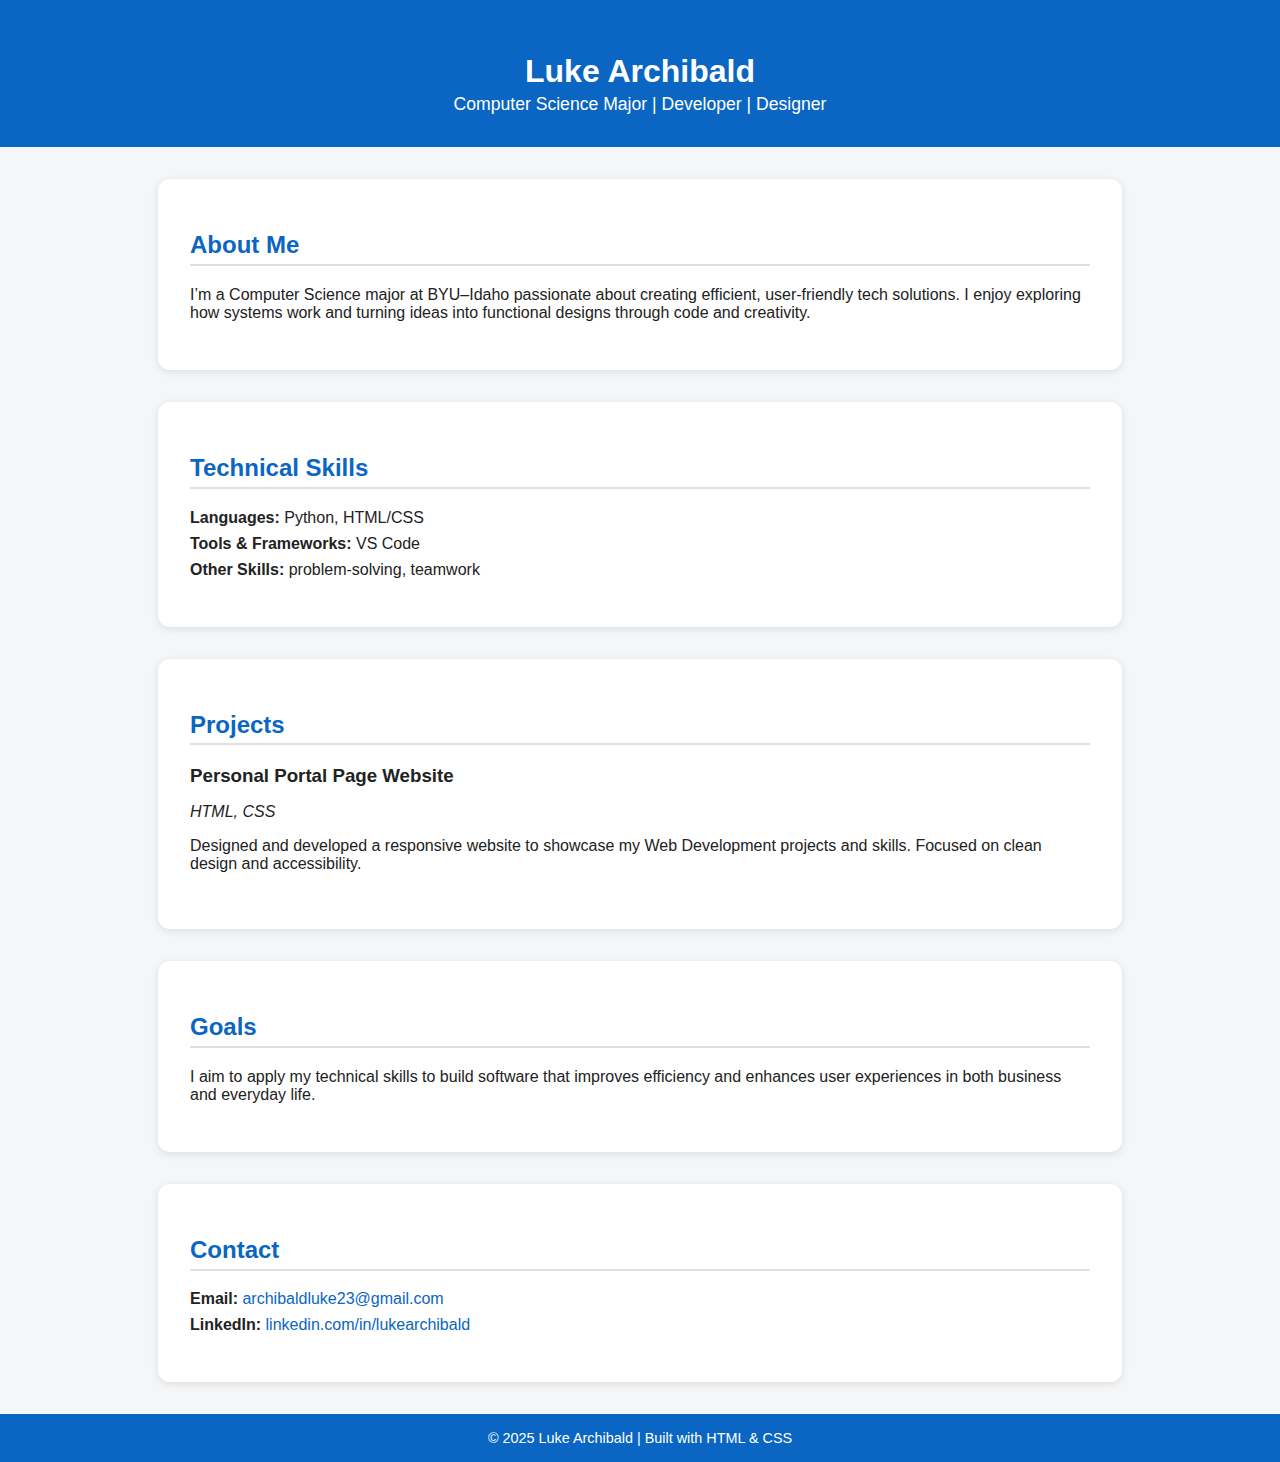
<file: portfolio.html>
<!DOCTYPE html>
<html lang="en">
<head>
  <meta charset="UTF-8" />
  <meta name="viewport" content="width=device-width, initial-scale=1.0" />
  <title>Luke Archibald | Portfolio</title>
  <style>
    body {
      font-family: 'Segoe UI', Tahoma, Geneva, Verdana, sans-serif;
      background-color: #f4f6f8;
      color: #222;
      margin: 0;
      padding: 0;
    }

    header {
      background-color: #0a66c2;
      color: white;
      text-align: center;
      padding: 2rem 1rem;
    }

    header h1 {
      margin-bottom: 0.25rem;
    }

    header p {
      margin: 0;
      font-size: 1.1rem;
    }

    section {
      max-width: 900px;
      margin: 2rem auto;
      background: white;
      padding: 2rem;
      border-radius: 12px;
      box-shadow: 0 2px 8px rgba(0, 0, 0, 0.1);
    }

    h2 {
      color: #0a66c2;
      border-bottom: 2px solid #e0e0e0;
      padding-bottom: 0.3rem;
    }

    .project {
      margin-bottom: 1.5rem;
    }

    .project h3 {
      margin-bottom: 0.3rem;
    }

    ul {
      list-style-type: none;
      padding: 0;
    }

    li {
      margin-bottom: 0.5rem;
    }

    footer {
      text-align: center;
      padding: 1rem;
      background-color: #0a66c2;
      color: white;
      font-size: 0.9rem;
    }

    a {
      color: #0a66c2;
      text-decoration: none;
    }

    a:hover {
      text-decoration: underline;
    }
  </style>
</head>
<body>
  <header>
    <h1>Luke Archibald</h1>
    <p>Computer Science Major | Developer | Designer</p>
  </header>

  <section id="about">
    <h2>About Me</h2>
    <p>
      I’m a Computer Science major at BYU–Idaho passionate about creating
      efficient, user-friendly tech solutions. I enjoy exploring how systems
      work and turning ideas into functional designs through code and creativity.
    </p>
  </section>
  
  <section id="skills">
    <h2>Technical Skills</h2>
    <ul>
      <li><strong>Languages:</strong> Python, HTML/CSS</li>
      <li><strong>Tools & Frameworks:</strong> VS Code</li>
      <li><strong>Other Skills:</strong> problem-solving, teamwork</li>
    </ul>
  </section>

  <section id="projects">
    <h2>Projects</h2>

    <div class="project">
      <h3>Personal Portal Page Website</h3>
      <p><em>HTML, CSS</em></p>
      <p>Designed and developed a responsive website to showcase my Web Development projects and skills. Focused on clean design and accessibility.</p>
    </div>

  </section>

  <section id="goals">
    <h2>Goals</h2>
    <p>
      I aim to apply my technical skills to build software that improves
      efficiency and enhances user experiences in both business and everyday life.
    </p>
  </section>

  <section id="contact">
    <h2>Contact</h2>
    <ul>
      <li><strong>Email:</strong> <a href="mailto:archibaldluke23@gmail.com">archibaldluke23@gmail.com</a></li>
      <li><strong>LinkedIn:</strong> <a href="https://www.linkedin.com/in/luke-archibald-0027hkh/" target="_blank">linkedin.com/in/lukearchibald</a></li>
    </ul>
  </section>

  <footer>
    © 2025 Luke Archibald | Built with HTML & CSS
  </footer>
</body>
</html>
</file>
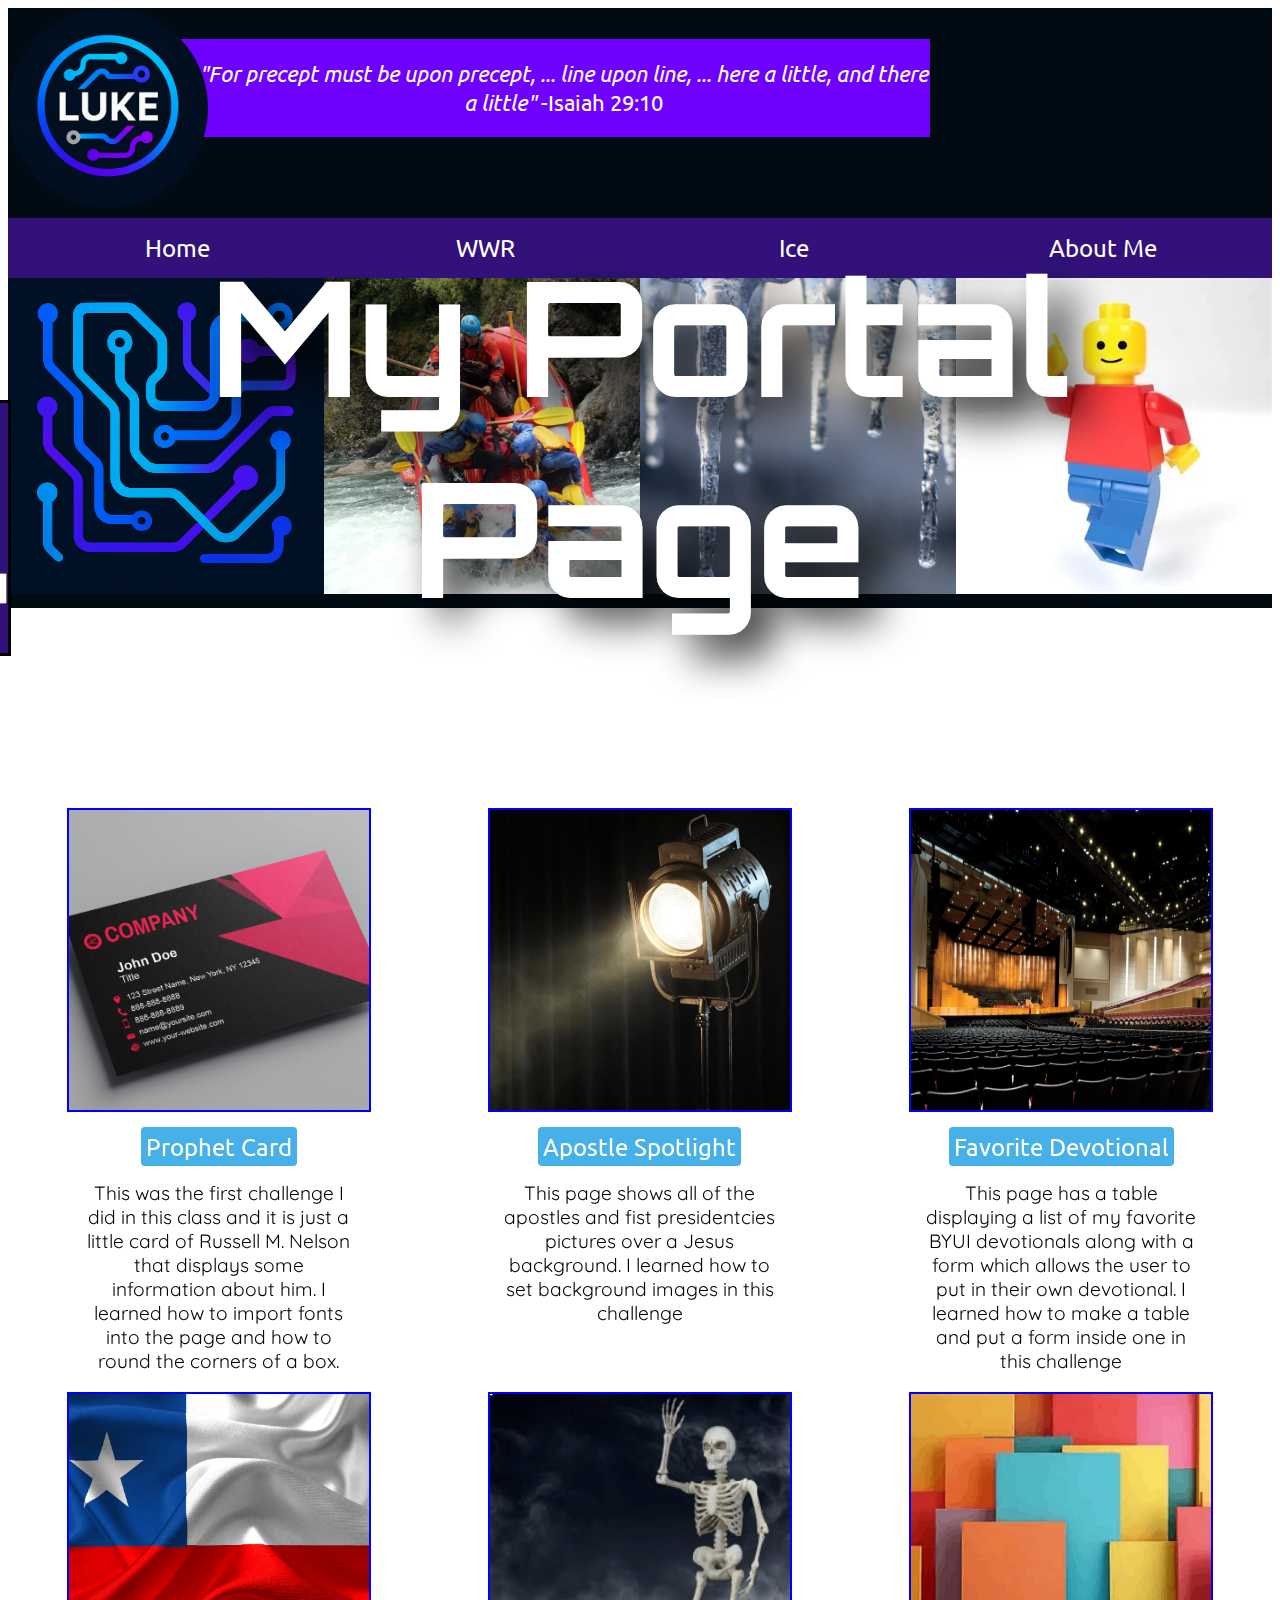
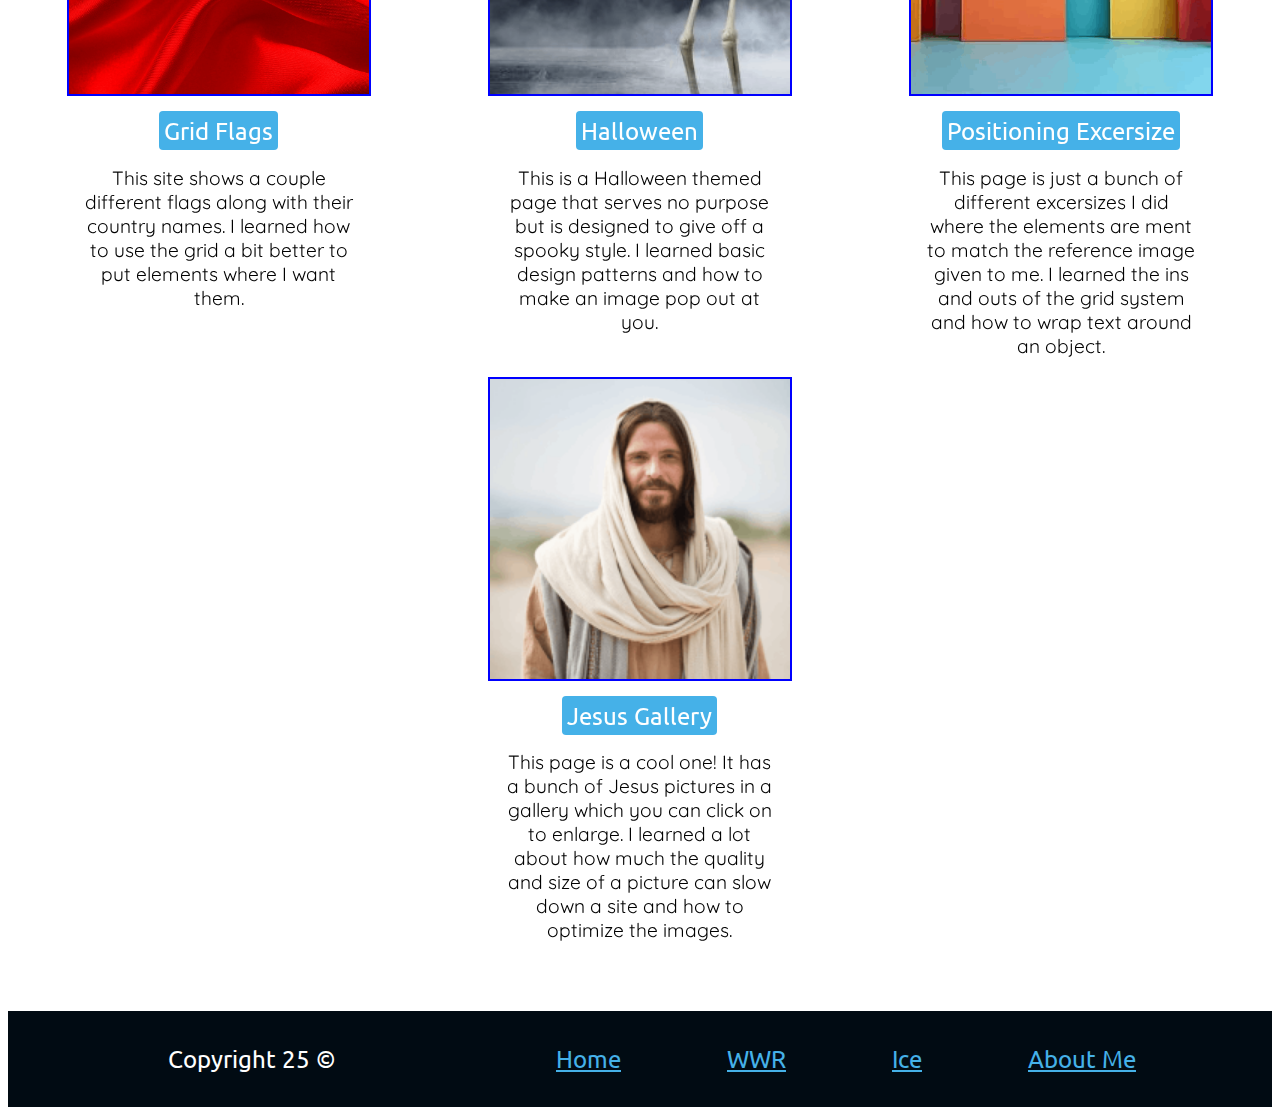
<file: portal page/ice.html>
<!DOCTYPE html>
<html lang="en">
<head>
    <meta charset="UTF-8">
    <meta name="viewport" content="width=device-width, initial-scale=1.0">
    <title>Luke's Portal Page</title>
    <link rel="stylesheet" href="/portal page/style.css">
</head>
<body>
    <header>
        <div id="top_box">
            <img id="logo" src="/portal page/images/Luke tech logo.png" alt="Luke tech logo">
            <p id="quote"><i>"For precept must be upon precept, ... line upon line, ... here a little, and there a little"</i> -Isaiah 29:10</p>        </div>
        <nav>
            <a href="index.html">Home</a>
            <a href="http://127.0.0.1:5500/wwr/index.html">WWR</a>
            <a href="http://127.0.0.1:5500/portal%20page/ice.html">Ice</a>
            <a href="http://127.0.0.1:5500/aboutme.html">About Me</a>
        </nav>
        <div id="title">
            <h1>My Portal Page</h1>
            <img class="headerbackground" src="/portal page/images/tech background.png" alt="tech background">
            <img class="headerbackground" src="images/raft bout to die.jpg" alt="rafting">
            <img class="headerbackground" src="/portal page/images/icicles.jpg" alt="icicles">
            <img class="headerbackground" src="/portal page/images/waving.webp" alt="waving">
        </div>
    </header>
    <section id="form">
        <strong>Form</strong>
        <form>
            <label class="drop_down_menu" for="page">Favorite Page</label>
            <select name="page" class="drop_down_menu">
                <option value="home">Home</option>
                <option value="wwr">WWR</option>
                <option value="ice">Ice</option>
                <option value="about_me">About Me</option>
            </select>
            <div>
                <label id="why" for="reason">Why?</label>
                <input type="text" name="reason" id="reason">
                <input type="submit" name="submit" id="submit">
            </div>
        </form>
    </section>
    <main id="ice_challenges">
        <div id="prophet">
            <img src="images/card.png" alt="business card">
            <a href="ice/prophet_cards/prophet_cards/nelson.html" target="_blank">Prophet Card</a>
            <p>
                This was the first challenge I did in this class and it is just a little card 
                of Russell M. Nelson that displays some information about him.
                I learned how to import fonts into the page and how to round the corners of a box.
            </p>
        </div>

        <div id="apostle">
            <img src="images/spotlight.png" alt="spotlight">
            <a href="../ice/apostle_spotlight/apostles.html" target="_blank">Apostle Spotlight</a>
            <p>This page shows all of the apostles and fist presidentcies pictures over a Jesus background.
             I learned how to set background images in this challenge
            </p>
        </div>

        <div id="devo">
            <img src="images/Icenter.jpg" alt="icenter">
            <a href="../ice/favorite_devo/favdevo.html" target="_blank">Favorite Devotional</a>
            <p>
                This page has a table displaying a list of my favorite BYUI devotionals along with a 
                form which allows the user to put in their own devotional. 
                I learned how to make a table and put a form inside one in this challenge
            </p>
        </div>
        
        <div id="flags">
            <img src="images/chile flag.png" alt="chile flag">
            <a href="../ice/grid_flags/flags.html" target="_blank">Grid Flags</a>
            <p>
                This site shows a couple different flags along with their country names. 
                I learned how to use the grid a bit better to put elements where I want them.
            </p>
        </div>
        
        <div id="halloween">
            <img src="images/skeleton.png" alt="skeleton">
            <a href="../ice/halloween/index.html" target="_blank">Halloween</a>
            <p>
                This is a Halloween themed page that serves no purpose but is designed to give off a spooky style. 
                I learned basic design patterns and how to make an image pop out at you. 
            </p>
        </div>
        
        <div id="positioning">
            <img src="images/colored boxes.png" alt="colored boxes">
            <a href="../ice/positioning/positioning.html" target="_blank">Positioning Excersize</a>
            <p>This page is just a bunch of different excersizes I did where the elements are ment to match the reference image given to me.
                I learned the ins and outs of the grid system and how to wrap text around an object.
            </p>
        </div>

        <div id="gallery">
            <img src="images/Jesus.png" alt="Jesus">
            <a href="../ice/gallery/gallery.html" target="_blank">Jesus Gallery</a>
            <p>
                This page is a cool one! It has a bunch of Jesus pictures in a gallery which you can click on to enlarge.
                I learned a lot about how much the quality and size of a picture can slow down a site 
                and how to optimize the images.
            </p>
        </div>
        
    </main>
    <footer>
        <ul id="footerlist">
            <div id="copyright">
                Copyright 25 &copy;
            </div>
            <div id="footerlinks">
                <a href="http://127.0.0.1:5500/portal%20page/index.html">Home</a>
                <a href="http://127.0.0.1:5500/wwr/index.html">WWR</a>
                <a href="http://127.0.0.1:5500/portal%20page/ice.html">Ice</a>
                <a href="http://127.0.0.1:5500/aboutme.html">About Me</a>
            </div>
        </ul>

    </footer>
</body>
</html>
</file>
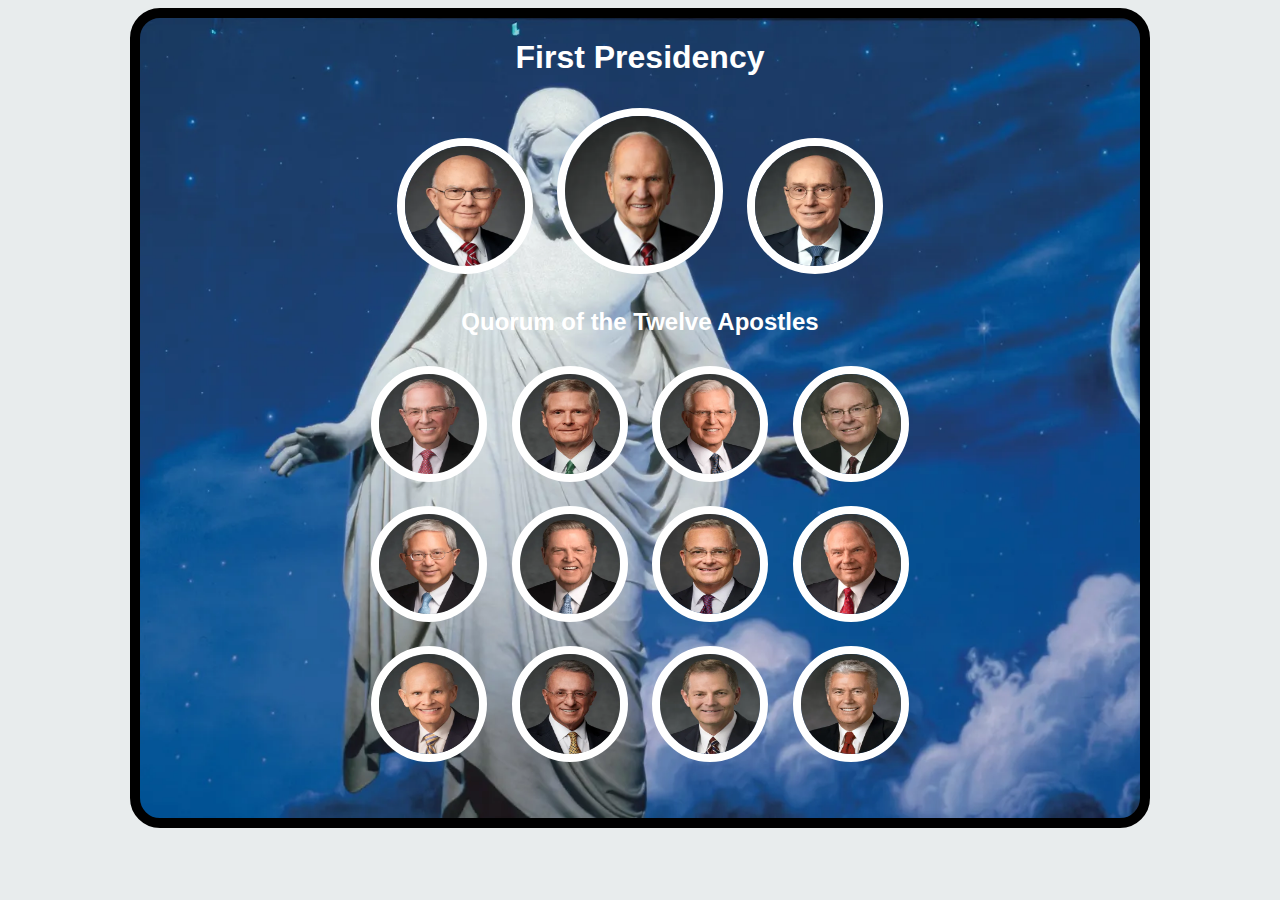
<file: ice/apostle_spotlight/apostles.html>
<!DOCTYPE html>
<html lang="en">
<head>
    <meta charset="UTF-8">
    <meta name="viewport" content="width=device-width, initial-scale=1.0">
    <title>Apostles Spotlights</title>
    <style>
       body {
        background-color: #E8ECED;
        
       }

       #wrapper {
        width: 1000px;
        height: 800px;
        font-family: Arial, Helvetica, sans-serif;
        color: white;
        background-image: url(images/christus.webp);
        border-radius: 30px;
        border: solid black 10px;
        text-align: center;
        margin: 0 auto;
        background-size: cover;
       }
       header {
        margin: 0 auto;
       }
       img {
        border-radius: 50%;
        margin: 10px;
        border: solid white 8px;
       }
       .presidency {
        width: 120px;
        height: 120px
        
       }
       #prophet {
        width: 150px;
       }
       #quorum {
        margin: 20px 200px 50px 200px;
       }
       .twelve {
        width: 100px;
        height: 100px;
        flex-wrap: wrap;
       }

    </style>
</head>
<body>
    <div id="wrapper">
        <header>
            <h1>First Presidency</h1>
            <img class="presidency" src="images/oaks.webp" alt="President Oaks">
            <img id="prophet" src="images/nelson.webp" alt="President Nelson">
            <img class="presidency" src="images/eyring.webp" alt="President Eyring">
        </header>
        <div id="quorum">
            <h2>Quorum of the Twelve Apostles</h2>
            <img class="twelve" src="images/anderson.webp" alt="Elder anderson">
            <img class="twelve" src="images/bednar.webp" alt="Elder bednar">
            <img class="twelve" src="images/christofferson.webp" alt="Elder christofferson">
            <img class="twelve" src="images/cook.webp" alt="Elder cook">
            <img class="twelve" src="images/gong.webp" alt="Elder gong">
            <img class="twelve" src="images/holland.webp" alt="Elder holland">
            <img class="twelve" src="images/kearon.webp" alt="Elder kearon">
            <img class="twelve" src="images/rasband.webp" alt="Elder rasband">
            <img class="twelve" src="images/renlund.webp" alt="Elder renlund">
            <img class="twelve" src="images/soares.webp" alt="Elder soares">
            <img class="twelve" src="images/stevenson.webp" alt="Elder stevenson">
            <img class="twelve" src="images/uchtdorf.webp" alt="Elder uchtdorf">
        </div>

    </div>
</body>
</html>
</file>
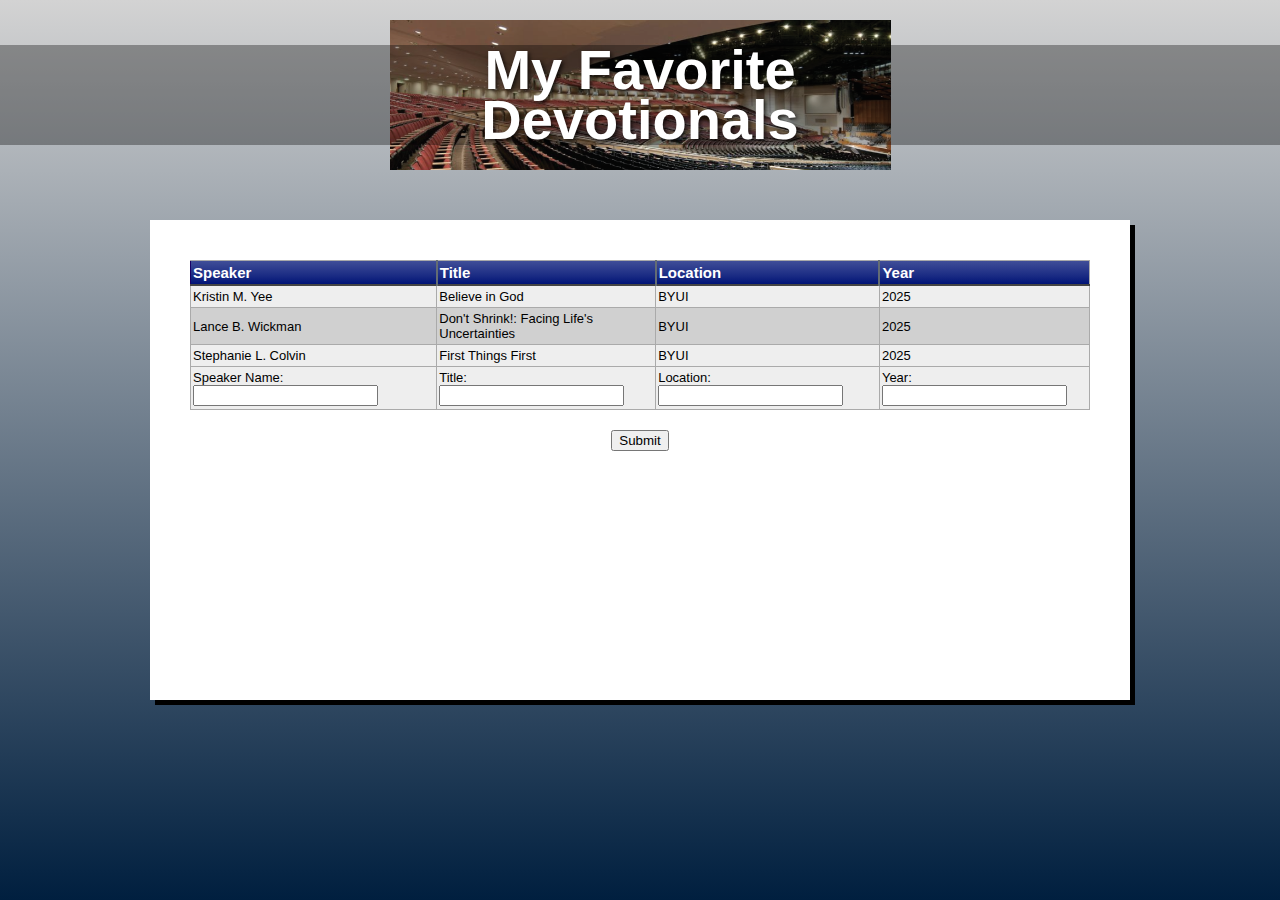
<file: ice/favorite_devo/favdevo.html>
<!DOCTYPE html>
<html lang="en">
<head>
  <meta charset="UTF-8" />
  <meta name="viewport" content="width=device-width, initial-scale=1.0"/>
  <title>My Favorite Devotionals</title>
  <link rel="stylesheet" href="styles/styles.css" />
</head>
<body>
  <div class="container">
    <header class="header">
      <div class="header-image">
        <h1>My Favorite<br>Devotionals</h1>
      </div>
    </header>
    <main>
      <div class="content-box">
        <table class="blueTable">
          <thead>
            <tr>
              <th>Speaker</th>
              <th>Title</th>
              <th>Location</th>
              <th>Year</th>
            </tr>
          </thead>
          <tbody>
            <tr>
              <td>Kristin M. Yee</td>
              <td>Believe in God</td>
              <td>BYUI</td>
              <td>2025</td>
            </tr>
            <tr>
              <td>Lance B. Wickman</td>
              <td>Don't Shrink!: Facing Life's Uncertainties</td>
              <td>BYUI</td>
              <td>2025</td>
            </tr>
            <tr>
              <td>Stephanie L. Colvin</td>
              <td>First Things First</td>
              <td>BYUI</td>
              <td>2025</td>
            </tr>
            <form action="/submit_form" method="">
              <tr>
                <td><label for="speaker">Speaker Name:</label>
                  <input type="text" id="speaker" name="speaker"></td>
                <td><label for="title">Title:</label>
                  <input type="text" id="title" name="title"></td>
                <td><label for="location">Location:</label>
                  <input type="text" id="location" name="location"></td>
                <td><label for="year">Year:</label>
                  <input type="text" id="year" name="year"></td>
              </tr>
            </form>
          </tbody>
        </table>
        
          
          
          
          
          <input id="submit" type="submit" value="Submit">
        
      </div>
    </main>
  </div>
</body>
</html>
</file>
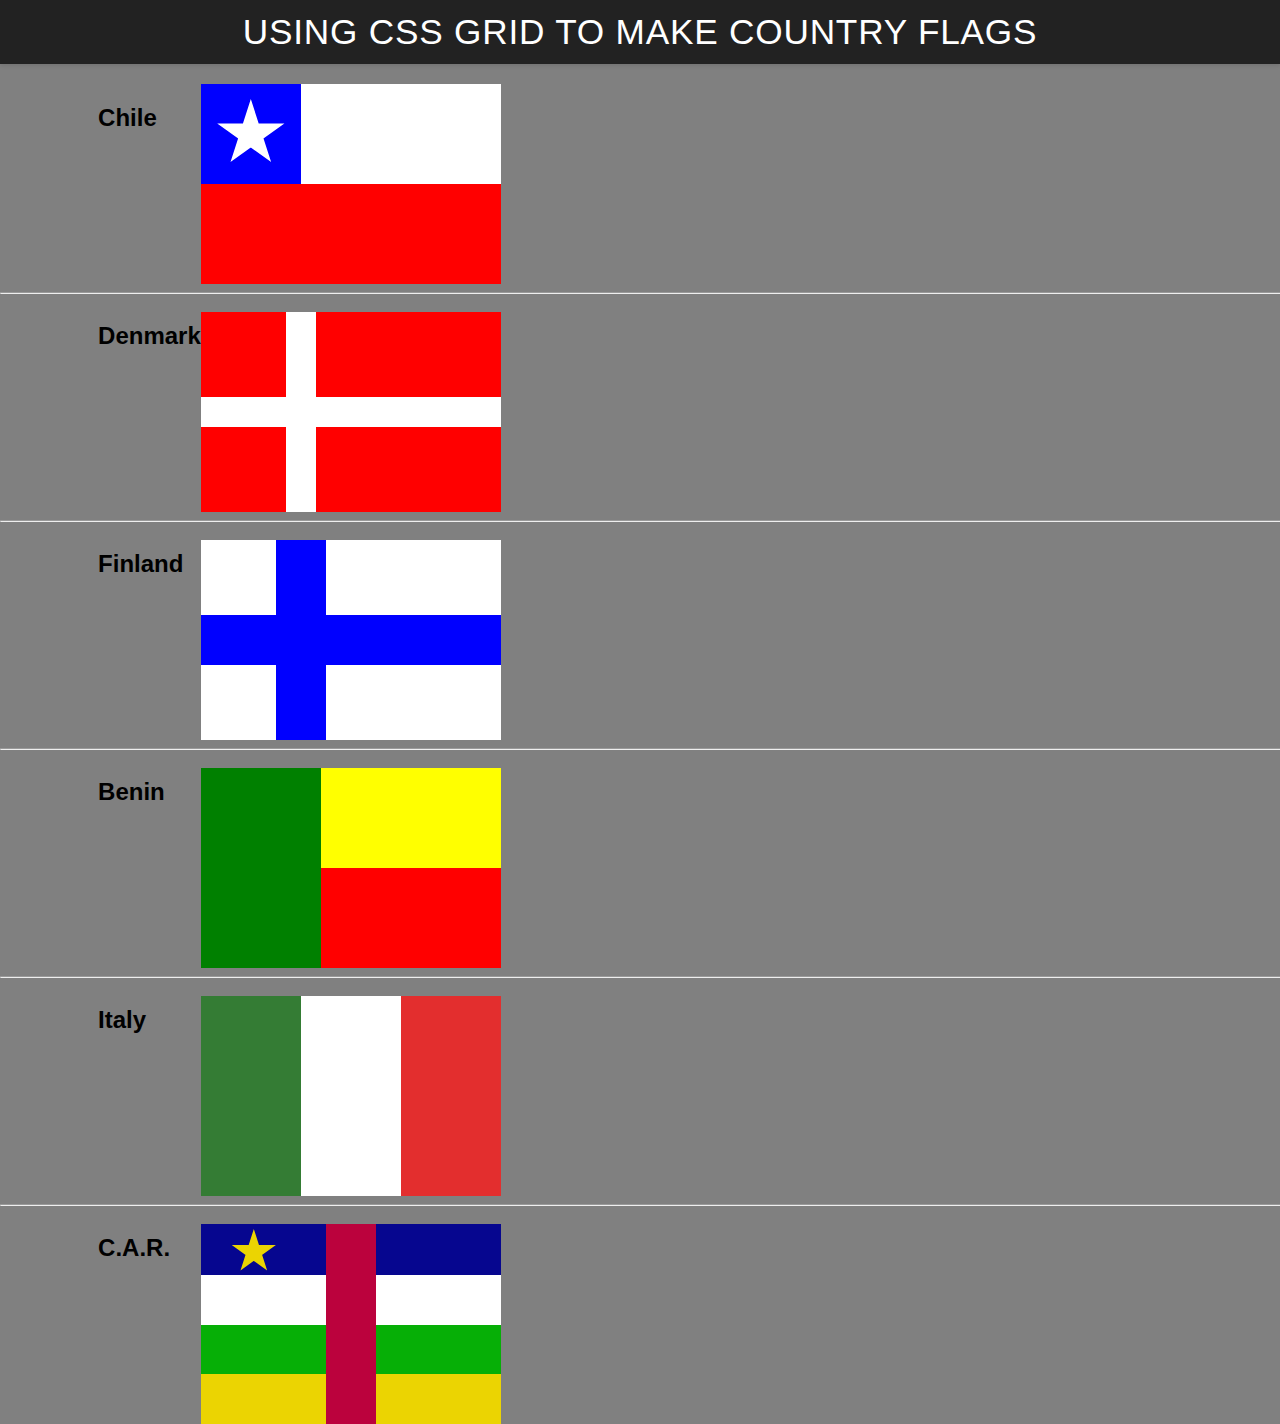
<file: ice/grid_flags/flags.html>
<!DOCTYPE html>
<html lang="en">

<head>
    <meta charset="UTF-8">
    <meta name="viewport" content="width=device-width, initial-scale=1.0">
    <title>Flag</title>
    <style>
        body {
            margin: 0;
            font-family: 'Helvetica Neue', sans-serif;
            background-color: gray;
        }

        header {
            background-color: #222;
            color: #fff;
            padding: 0.75rem 1.5rem;
            display: flex;
            align-items: center;
            justify-content: center;
            font-size: 1.1rem;
            letter-spacing: 0.05rem;
            text-transform: uppercase;
            box-shadow: 0 2px 4px rgba(0, 0, 0, 0.1);
        }

        header h1 {
            margin: 0;
            font-weight: 400;
        }
        main {
            display: grid;
            grid-template-columns: .1fr .1fr 1fr .1fr;
            margin-top: 20px;
        }
        hr {
            width: 100%;
            grid-column: 1 / 5;
        }
        h2 {
            grid-column: 2/3;
        }

        #blue {
            background: blue;
            grid-column: 1 / 2;
            display: grid;
            align-items: center;
            justify-items: center;
        }

        #white {
            background: white;
            grid-column: 2 / 4;
        }

        #red {
            background: red;
            grid-column: 1 / 4;
        }

        #chile {
            display: grid;
            grid-template-columns: 1fr 1fr 1fr;
            grid-template-rows: 1fr 1fr;
            height: 200px;
            width: 300px;
        }

        .star {
            width: 70px;
            aspect-ratio: 1;
            background: white;
            clip-path: polygon(50% 0, 79% 90%, 2% 35%, 98% 35%, 21% 90%);
        }
        #denmark {
            margin-top: 10px;
            grid-column: 3/4;
            grid-row: 3/4;
            display: grid;
            grid-template-columns: 1fr 2fr;
            grid-template-rows: 1fr 1fr;
            height: 200px;
            width: 300px;
        }
        #dred1 {
            background-color: red;
            grid-column: 1/2;
            grid-row: 1/2;
            border-bottom: solid #fff 15px;
            border-right: solid #fff 15px;
        }
        #dred2 {
            background-color: red;
            grid-column: 2/3;
            grid-row: 1/2;
            border-bottom:  solid #fff 15px;
            border-left:  solid #fff 15px;
        }
        #dred3 {
            background-color: red;
            grid-column: 1/2;
            grid-row: 2/3;
            border-top:  solid #fff 15px;
            border-right:  solid #fff 15px;
        }
        #dred4 {
            background-color: red;
            grid-column: 2/3;
            grid-row: 2/3;
            border-left:  solid #fff 15px;
            border-top:  solid #fff 15px;
        }
        #finland {
            margin-top: 10px;
            grid-column: 3/4;
            grid-row: 5/6;
            display: grid;
            grid-template-columns: 1fr 2fr;
            grid-template-rows: 1fr 1fr;
            height: 200px;
            width: 300px;
        }
        #fwhite1 {
            background-color: white;
            grid-column: 1/2;
            grid-row: 1/2;
            border-bottom: solid blue 25px;
            border-right: solid blue 25px;
        }
        #fwhite2 {
            background-color: white;
            grid-column: 2/3;
            grid-row: 1/2;
            border-bottom:  solid blue 25px;
            border-left:  solid blue 25px;
        }
        #fwhite3 {
            background-color: white;
            grid-column: 1/2;
            grid-row: 2/3;
            border-top:  solid blue 25px;
            border-right:  solid blue 25px;
        }
        #fwhite4 {
            background-color: white;
            grid-column: 2/3;
            grid-row: 2/3;
            border-left:  solid blue 25px;
            border-top:  solid blue 25px;
        }
         #benin {
            margin-top: 10px;
            grid-column: 3/4;
            grid-row: 7/8;
            display: grid;
            grid-template-columns: 120px 180px;
            grid-template-rows: 1fr 1fr;
            height: 200px;
            width: 300px;
        }
        #bgreen {
            background-color: green;
            grid-column: 1/2;
            grid-row: 1/3;

        }
        #byellow {
            background-color: yellow;
            grid-column: 2/3;
            grid-row: 1/2;

        }
        #bred {
            background-color: red;
            grid-column: 2/3;
            grid-row: 2/3;
        }
        #italy {
            margin-top: 10px;
            grid-column: 3/4;
            grid-row: 9/10;
            display: grid;
            grid-template-columns: 1fr 1fr 1fr;
            height: 200px;
            width: 300px;
        }
        #igreen{
            background-color: rgb(52, 124, 52);
        }
        #iwhite {
            background-color: white;
        }
        #ired {
            background-color: rgb(227, 46, 46);
        }
        #car {
            margin-top: 10px;
            grid-column: 3/4;
            grid-row: 11/12;
            display: grid;
            grid-template-columns: 1fr 50px 1fr;
            grid-template-rows: 1fr 1fr 1fr 1fr;
            height: 200px;
            width: 300px;
        }
        #cblue {
            background-color: rgb(6, 6, 143);
            grid-column: 1/4;
            grid-row: 1/2;
            
        }
        #cwhite {
            background-color: white;
            grid-column: 1/4;
            grid-row: 2/3;
        }
        #cgreen {
            background-color: rgb(6, 175, 6);
            grid-column: 1/4;
            grid-row: 3/4;
        }
        #cyellow {
            background-color: rgb(235, 212, 2);
            grid-column: 1/4;
            grid-row: 4/5;
        }
        #cred {
            background-color: rgb(187, 2, 61);
            grid-column: 2/3;
            grid-row: 1/5;
        }
        #star {
            clip-path: polygon(50% 0, 79% 90%, 2% 35%, 98% 35%, 21% 90%);
            width: 46px;
            aspect-ratio: 1;
            background: rgb(235, 212, 2);
            margin-top: 5px;
            margin-left: 30px;
        }
    </style>
</head>

<body>
    <header>
        <h1>Using CSS Grid to make Country Flags</h1>
    </header>
    <main>
        <h2>Chile</h2>
        <div id="chile">
            <div id="blue">
                <div class="star"></div>
            </div>
            <div id="white"></div>
            <div id="red"></div>
        </div>
        <hr>

        <h2>Denmark</h2>
        <div id="denmark">
            <div id="dred1"></div>
            <div id="dred2"></div>
            <div id="dred3"></div>
            <div id="dred4"></div>
        </div>
        <hr>

        <h2>Finland</h2>
        <div id="finland">
            <div id="fwhite1"></div>
            <div id="fwhite2"></div>
            <div id="fwhite3"></div>
            <div id="fwhite4"></div>
        </div>
        <hr>

        <h2>Benin</h2>
        <div id="benin">
            <div id="bgreen"></div>
            <div id="byellow"></div>
            <div id="bred"></div>
        </div>
        <hr>
        
        <h2>Italy</h2>
        <div id="italy">
            <div id="igreen"></div>
            <div id="iwhite"></div>
            <div id="ired"></div>
        </div>
        <hr>

        <h2>C.A.R.</h2>
        <div id="car">
            <div id="cblue">
                <div id="star"></div>
            </div>
            <div id="cwhite"></div>
            <div id="cgreen"></div>
            <div id="cyellow"></div>
            <div id="cred"></div>
        </div>
    </main>
</body>

</html>
</file>
<file: style.css>
@import url('https://fonts.googleapis.com/css2?family=Orbitron:wght@400..900&family=Quicksand:wght@300..700&family=Ubuntu:ital,wght@0,300;0,400;0,500;0,700;1,300;1,400;1,500;1,700&display=swap');

/*
fonts:
Ubuntu
Quicksand
Orbitron

colors:
#32127A -Persian indigo (dark purple)
#0000FF -blue
#45B1E8 -Picton blue (light blue)
#010B13 -rich black
#6F00FF -Electric indigo (violet)
*/
body {
    text-align: center;
    font-family: "Quicksand", "Ubuntu", "Orbitron";
}
header {
    height: 600px;
    background-color: #010B13;
    color: white;
  
}
#top_box {
    display: grid;
    grid-template-columns: 100px 1fr 1.4fr 1fr;
    grid-template-rows: 30px 100px 100px;
    height: 210px;

}
#logo {
    width: 200px;
    border-radius: 100%;
    grid-column: 1/2;
    grid-row: 1/2;
    margin-right: 0;
}
#quote {
    background-color: #6F00FF;
    padding-top: 20px;
    padding-bottom: 20px;
    padding-left: 40px;
    font-family: "Ubuntu", "Orbitron", "Quicksand";

    grid-column: 2 / 4;
    grid-row: 2/3;
    margin-left: 50px;
    font-size: 1.4em;
    align-self: center;

}
nav {
    background-color: #32127A;
    padding: 15px;
    display: grid;
    grid-template-columns: repeat(4, 1fr);
    grid-row: 2/3;
    grid-column: 1 /5;
    font-family: "Ubuntu", "Orbitron", "Quicksand";

}
nav a {
    color:white;
    font-size: 1.5em;
    text-decoration: none;
    align-items: center;
    align-self: center;
    justify-self: center;
}
nav a:hover {
  color:#45B1E8;
  padding-left: 150px;
  padding-right: 150px;
}
#title {
    display: grid;
    grid-template-columns: 1fr 1fr 1fr 1fr;
    grid-template-rows: 1fr;
    font-family: "Orbitron", "Ubuntu", "Quicksand";
    justify-self: center;
    justify-content: center;
    justify-items: center;
    grid-row: 3/4;
    grid-column: 1/5;
}
header img {
    width: 100%;
    z-index: 0;
    display: block;

}
.headerbackground {
    grid-column: 1 span;
    grid-row-start: 1;
    z-index: 0;
}
h1 {
    font-size: 10em;
    z-index: 1;
    grid-row: 1;
    grid-column-start: 1;
    grid-column-end: 4;
    position: absolute;
    text-align: center;
    align-self: center;
    text-shadow: 20px 20px 40px black; /* makes text readable */
}
#form {
    width: 150px;
    height: 250px;
    border: 3px solid black;
    position: fixed;
    left: -145px;
    background-color: #32127A;
    color: white;
    transition: right .85s ease-out;
    top: 400px;
    display: flex;
    flex-wrap: wrap;
    transition: left .85s ease-out;
}
#form strong {
  font-size: 35px;
  margin-left: 30px;
  font-family: "Orbitron", "Ubuntu", "Quicksand";
}
label, select, input {
  margin-top: 10px;
  font-family: "Ubuntu", "Orbitron", "Quicksand";
  font-size: 1.2em;

}
select {
  margin-bottom: 20px;
}
#why {
  margin-top: 70px;
}
#reason {
  width: 140px;
}
#form:hover {
    left: 0px;
    transition: left .85s ease-in;
}
main{
  margin-top: 100px;
  min-height: 500px;
}
.intro, #filler{
    text-align: center;
    font-size: 1.5em;
    margin-top: 150px;
    margin-left: 300px;
    margin-right: 300px;
    text-decoration: none;
    
}
#introlink, #jr_page1, #jr_page2 {
    background-color: #45B1E8;
    color: white;
    padding: 5px;
    font-family: "Ubuntu", "Orbitron", "Quicksand";
    border-radius: 5px;
}
#introlink:hover, #jr_page1:hover, #jr_page2:hover {
  color:black;
  background-color:#6F00FF;
}
#jr_page1, #jr_page2 {
  display: flex;
  max-width: 230px;
  justify-self: center;
  margin-top: 20px;
}
#box {
    background-color: #32127A;
    margin-top: 60px;
    justify-self: center;
    width: 80%;
    height: 500px;
    display: grid;
    grid-template-columns: 1fr 1fr;
    grid-template-rows: 1fr;
    color: white;
    font-size: 1.7em;
}
h2, #list {
    grid-column: 1/2;
    grid-row: 1/2;
}
h2 {
    font-family: "Orbitron", "Ubuntu", "Quicksand";
}
#list {
    font-family: "Ubuntu", "Orbitron", "Quicksand";
    margin: 0 auto;
    align-self: center;
}
#list li {
  margin-top: 30px;
  text-align: left;
}
#links {
    width: 600px;
    grid-column: 2/3;
    grid-row: 1/2;
    align-self: center;
}
#filler {
  margin-top: 80px;
  margin-bottom: 80px;
}
table.blueTable {
  font-family: "Ubuntu", "Quicksand", "Orbitron";
  border: 1px solid #000000;
  background-color: #EEEEEE;
  width: 70%;
  justify-self: center;
  text-align: center;
  border-collapse: collapse;
  height: 200px;
  width: 600px;
}
table.blueTable td, table.blueTable th {
  border: 1px solid #AAAAAA;
  padding: 3px 2px;
}
table.blueTable tbody td {
  font-size: 13px;
}
table.blueTable tr:nth-child(even) {
  background: #6f00ff11;
}
table.blueTable thead {
  background: #ffffff;
  background: -moz-linear-gradient(top, #32127A 0%, #0000FF 66%, #0000FF 100%);
  background: -webkit-linear-gradient(top, #32127A 0%, #0000FF 66%, #0000FF 100%);
  background: linear-gradient(to bottom, #32127A 0%, #0000FF 66%, #0000FF 100%);
  border-bottom: 2px solid #32127A;
}
table.blueTable thead th {
  font-size: 20px;
  font-weight: bold;
  color: #FFFFFF;
  text-align: center;
  border-left: 3px solid #32127A;
}
table.blueTable thead th:first-child {
  border-left: none;
}

table.blueTable tfoot td {
  font-size: 14px;
}
table.blueTable tfoot .links {
  text-align: right;
}
table.blueTable tfoot .links a{
  display: inline-block;
  background: #32127A;
  color: #FFFFFF;
  padding: 2px 8px;
  border-radius: 5px;
}
tbody tr .page {
  background-color: #0000ffaa;
  color: white;
  width: 80px;
  border-right: solid #32127A 3px;
}
footer {
  background-color: #010B13;
  font-size: 1.5em;
  color: white;
  height: 4em;
  display: flex;
  font-family: "Ubuntu", "Orbitron", "Quicksand";
  margin-top: 50px;
}
#footerlist {
  display: grid;
  grid-template-columns: 2.4fr 4fr;
  align-items: center;
}
#copyright {
  float: left;
}
ul a {
  margin-left: 100px;
  color: #45B1E8;
  text-align: center;
  justify-self: center;
}
ul a:hover {
  color: #0000FF;
}


/*ice page*/
#ice_challenges {
  display: grid;
  margin-top: 200px;
  grid-template-columns: 1fr 1fr 1fr ;
  grid-template-rows: 1fr 1fr 1fr;
  text-align: center;
  position: relative;
}
#ice_challenges img{
  width: 300px;
  height: 300px;
  justify-self: center;
  display: block;
  margin-bottom: 20px;
  border: solid #0000FF 2px;
}

#ice_challenges div a {
  text-align: center;
  font-size: 1.5em;
  font-family: "Ubuntu", "Orbitron", "Quicksand";
  text-decoration: none;
  background-color: #45B1E8;
  color: white;
  padding: 5px;
  border-radius: 4px;
}
#ice_challenges div a:hover {
  background-color: #6F00FF;
  color: #000000;
}
#ice_challenges div p {
  margin-left: 75px;
  margin-right: 75px;
  font-size: 1.2em;
}
#prophet {
  grid-column: 1/2;
  text-align: center;
}
#apostle {
  grid-column: 2/3;
}
#devo {
  grid-column: 3/4;
}
#flags {
  grid-column: 1/2;
  grid-row: 2/3;
}
#halloween {
  grid-column: 2/3;
  grid-row: 2/3;
}
#positioning {
  grid-column: 3/4;
  grid-row: 2/3;
}
#gallery {
  grid-column: 2/3;
  grid-row: 3/4;
}
#report_page h2 {
  font-size: 2em;

}
#report_page p {
  font-size: 1.5em;
  max-width: 80%;
  justify-self: center;

}
.line {
  width: 80%;
  height: 2px;
  background-color: #0000FF;
  margin: 50px auto;
}
#top {
  margin-top: 150px;
}
#bottom {
  margin-bottom: 150px;
}
</file>
<file: portal page/style.css>
@import url('https://fonts.googleapis.com/css2?family=Orbitron:wght@400..900&family=Quicksand:wght@300..700&family=Ubuntu:ital,wght@0,300;0,400;0,500;0,700;1,300;1,400;1,500;1,700&display=swap');

/*
fonts:
Ubuntu
Quicksand
Orbitron

colors:
#32127A -Persian indigo (dark purple)
#0000FF -blue
#45B1E8 -Picton blue (light blue)
#010B13 -rich black
#6F00FF -Electric indigo (violet)
*/
body {
    text-align: center;
    font-family: "Quicksand", "Ubuntu", "Orbitron";
}
header {
    height: 600px;
    background-color: #010B13;
    color: white;
  
}
#top_box {
    display: grid;
    grid-template-columns: 100px 1fr 1.4fr 1fr;
    grid-template-rows: 30px 100px 100px;
    height: 210px;

}
#logo {
    width: 200px;
    border-radius: 100%;
    grid-column: 1/2;
    grid-row: 1/2;
    margin-right: 0;
}
#quote {
    background-color: #6F00FF;
    padding-top: 20px;
    padding-bottom: 20px;
    padding-left: 40px;
    font-family: "Ubuntu", "Orbitron", "Quicksand";

    grid-column: 2 / 4;
    grid-row: 2/3;
    margin-left: 50px;
    font-size: 1.4em;
    align-self: center;

}
nav {
    background-color: #32127A;
    padding: 15px;
    display: grid;
    grid-template-columns: repeat(4, 1fr);
    grid-row: 2/3;
    grid-column: 1 /5;
    font-family: "Ubuntu", "Orbitron", "Quicksand";

}
nav a {
    color:white;
    font-size: 1.5em;
    text-decoration: none;
    align-items: center;
    align-self: center;
    justify-self: center;
}
nav a:hover {
  color:#45B1E8;
  padding-left: 150px;
  padding-right: 150px;
}
#title {
    display: grid;
    grid-template-columns: 1fr 1fr 1fr 1fr;
    grid-template-rows: 1fr;
    font-family: "Orbitron", "Ubuntu", "Quicksand";
    justify-self: center;
    justify-content: center;
    justify-items: center;
    grid-row: 3/4;
    grid-column: 1/5;
}
header img {
    width: 100%;
    z-index: 0;
    display: block;

}
.headerbackground {
    grid-column: 1 span;
    grid-row-start: 1;
    z-index: 0;
}
h1 {
    font-size: 10em;
    z-index: 1;
    grid-row: 1;
    grid-column-start: 1;
    grid-column-end: 4;
    position: absolute;
    text-align: center;
    align-self: center;
    text-shadow: 20px 20px 40px black; /* makes text readable */
}
#form {
    width: 150px;
    height: 250px;
    border: 3px solid black;
    position: fixed;
    left: -145px;
    background-color: #32127A;
    color: white;
    transition: right .85s ease-out;
    top: 400px;
    display: flex;
    flex-wrap: wrap;
    transition: left .85s ease-out;
}
#form strong {
  font-size: 35px;
  margin-left: 30px;
  font-family: "Orbitron", "Ubuntu", "Quicksand";
}
label, select, input {
  margin-top: 10px;
  font-family: "Ubuntu", "Orbitron", "Quicksand";
  font-size: 1.2em;

}
select {
  margin-bottom: 20px;
}
#why {
  margin-top: 70px;
}
#reason {
  width: 140px;
}
#form:hover {
    left: 0px;
    transition: left .85s ease-in;
}
main{
  margin-top: 100px;
  min-height: 500px;
}
.intro, #filler{
    text-align: center;
    font-size: 1.5em;
    margin-top: 150px;
    margin-left: 300px;
    margin-right: 300px;
    text-decoration: none;
    
}
#introlink {
    background-color: #45B1E8;
    color: white;
    padding: 5px;
    font-family: "Ubuntu", "Orbitron", "Quicksand";
    border-radius: 5px;
}
#introlink:hover {
  color:black;
  background-color:#6F00FF;
}
#box {
    background-color: #32127A;
    margin-top: 60px;
    justify-self: center;
    width: 80%;
    height: 500px;
    display: grid;
    grid-template-columns: 1fr 1fr;
    grid-template-rows: 1fr;
    color: white;
    font-size: 1.7em;
}
h2, #list {
    grid-column: 1/2;
    grid-row: 1/2;
}
h2 {
    font-family: "Orbitron", "Ubuntu", "Quicksand";
}
#list {
    font-family: "Ubuntu", "Orbitron", "Quicksand";
    margin: 0 auto;
    align-self: center;
}
#list li {
  margin-top: 30px;
  text-align: left;
}
#links {
    width: 600px;
    grid-column: 2/3;
    grid-row: 1/2;
    align-self: center;
}
#filler {
  margin-top: 80px;
  margin-bottom: 80px;
}
table.blueTable {
  font-family: "Ubuntu", "Quicksand", "Orbitron";
  border: 1px solid #000000;
  background-color: #EEEEEE;
  width: 70%;
  justify-self: center;
  text-align: center;
  border-collapse: collapse;
  height: 200px;
  width: 600px;
}
table.blueTable td, table.blueTable th {
  border: 1px solid #AAAAAA;
  padding: 3px 2px;
}
table.blueTable tbody td {
  font-size: 13px;
}
table.blueTable tr:nth-child(even) {
  background: #6f00ff11;
}
table.blueTable thead {
  background: #ffffff;
  background: -moz-linear-gradient(top, #32127A 0%, #0000FF 66%, #0000FF 100%);
  background: -webkit-linear-gradient(top, #32127A 0%, #0000FF 66%, #0000FF 100%);
  background: linear-gradient(to bottom, #32127A 0%, #0000FF 66%, #0000FF 100%);
  border-bottom: 2px solid #32127A;
}
table.blueTable thead th {
  font-size: 20px;
  font-weight: bold;
  color: #FFFFFF;
  text-align: center;
  border-left: 3px solid #32127A;
}
table.blueTable thead th:first-child {
  border-left: none;
}

table.blueTable tfoot td {
  font-size: 14px;
}
table.blueTable tfoot .links {
  text-align: right;
}
table.blueTable tfoot .links a{
  display: inline-block;
  background: #32127A;
  color: #FFFFFF;
  padding: 2px 8px;
  border-radius: 5px;
}
tbody tr .page {
  background-color: #0000ffaa;
  color: white;
  width: 80px;
  border-right: solid #32127A 3px;
}
footer {
  background-color: #010B13;
  font-size: 1.5em;
  color: white;
  height: 4em;
  display: flex;
  font-family: "Ubuntu", "Orbitron", "Quicksand";
  margin-top: 50px;
}
#footerlist {
  display: grid;
  grid-template-columns: 2.4fr 4fr;
  align-items: center;
}
#copyright {
  float: left;
}
ul a {
  margin-left: 100px;
  color: #45B1E8;
  text-align: center;
  justify-self: center;
}
ul a:hover {
  color: #0000FF;
}


/*ice page*/
#ice_challenges {
  display: grid;
  margin-top: 200px;
  grid-template-columns: 1fr 1fr 1fr ;
  grid-template-rows: 1fr 1fr 1fr;
  text-align: center;
  position: relative;
}
#ice_challenges img{
  width: 300px;
  height: 300px;
  justify-self: center;
  display: block;
  margin-bottom: 20px;
  border: solid #0000FF 2px;
}

#ice_challenges div a {
  text-align: center;
  font-size: 1.5em;
  font-family: "Ubuntu", "Orbitron", "Quicksand";
  text-decoration: none;
  background-color: #45B1E8;
  color: white;
  padding: 5px;
  border-radius: 4px;
}
#ice_challenges div a:hover {
  background-color: #6F00FF;
  color: #000000;
}
#ice_challenges div p {
  margin-left: 75px;
  margin-right: 75px;
  font-size: 1.2em;
}
#prophet {
  grid-column: 1/2;
  text-align: center;
}
#apostle {
  grid-column: 2/3;
}
#devo {
  grid-column: 3/4;
}
#flags {
  grid-column: 1/2;
  grid-row: 2/3;
}
#halloween {
  grid-column: 2/3;
  grid-row: 2/3;
}
#positioning {
  grid-column: 3/4;
  grid-row: 2/3;
}
#gallery {
  grid-column: 2/3;
  grid-row: 3/4;
}
</file>
<file: wwr/styles/style.css>
/*Background colors
#064a69
#58b6e2
#FFC600
#white
*/
@import url('https://fonts.googleapis.com/css2?family=Bowlby+One+SC&family=Inter:ital,opsz,wght@0,14..32,100..900;1,14..32,100..900&display=swap');
/*fonts are Bowlby One SC and Inter*/

#content div {
    max-width: 1600px;
    margin: 0 auto;
}
nav {
    display: flex;
    justify-content: space-between;
}
nav a {
    text-align: center;
    color: #FFC600;
    text-decoration: none;
    font-family: 'Bowlby One SC', 'Anton', 'Oswald', 'Rubik', sans-serif;
    padding: 35px;
}

.button-box {
    text-align: center;
}
main section {
    text-align: center;
}

body {
    background-color: white;
    font-size: 22px;
    font-family: 'Inter', 'Roboto', sans-serif;
    margin: 0;
    padding: 0;
}
header {
    background-color: #064a69;
    display: grid;
    grid-template-columns: 150px auto;
}
nav a:hover {
    background-color: #064a69;
    color:white;
    text-decoration: none;
    font-family: 'Bowlby One SC', 'Anton', 'Oswald', 'Rubik', sans-serif;
}
.book, .join {
    background-color: #FFC600;
    color:#064a69;
    text-decoration: none;
    font-family: 'Bowlby One SC', 'Anton', 'Oswald', 'Rubik', sans-serif;
    font-size: 18px;
    padding: 15px 30px;
    margin-top: 50px;
    border-radius: 5px; 
}
.book:hover, .join:hover {
    background-color: #FFC600;
    color: #0396da;
    text-decoration: none;
    font-family: 'Bowlby One SC', 'Anton', 'Oswald', 'Rubik', sans-serif;
}

footer {
    background-color: #064a69;
    color:#58b6e2;
    font-family: 'Inter', 'Roboto', sans-serif;
    padding: 25px 50px;
    margin-top: 200px;
    display: flex;
    justify-content: space-around;
    align-items: center;
}
.home-title {
    color: #064a69;
    font-family: 'Bowlby One SC', 'Anton', 'Oswald', 'Rubik', sans-serif;
    font-size: 2em;
    margin-top: 10px;
}
h4 {
    color: #064a69;
    font-family: 'Inter', 'Roboto', sans-serif;
}
h2 {
    font-family: 'Bowlby One SC', 'Anton', 'Oswald', 'Rubik', sans-serif;
    margin: 0; 
}
.msg h2 {
    color: #ffffff;
    font-family: 'Inter', 'Roboto', sans-serif;
}
.msg p {
    color: rgb(255, 255, 255);
    font-family: 'Inter', 'Roboto', sans-serif;
    font-size: 0.8em;
    padding-bottom: 15px;
}
footer a {
    color: white;
    text-decoration: none;
    font-family: 'Inter', 'Roboto', sans-serif;
}
footer a:hover {
    color: #58b6e2;
    text-decoration: none;
    font-family: 'Inter', 'Roboto', sans-serif;
}
.logo {
    width: 80px;
}
.icon {
    width: 80px;
    padding-top: 10px;
}
#hero-msg h1, #hero-msg h4 {
    text-align: center;
}
#hero-img {
    width: 100%;
}
footer p {
    font-size: 1.2em;
    padding: 1%;
}
footer p a:hover {
    text-decoration: underline;
}    
#logo_link {  
    padding-top: 5px;
    justify-self: center;
    align-self: center;
}
footer .social img {
    padding-top: 15px;
}
.rivers-card, .camping-card, .rapids-card {
    margin: 200px 0;
}
.card-img {
    border: 10px solid black;
    transition: transform 0.5s;
    box-shadow: 5px 5px 10px #6f7364;
}
.card-img:hover {
    opacity: .6;
    transform: scale(1.1);
}
main section img {
    box-sizing: border-box;
}
#hero {
    display:grid;
    grid-template-columns: 1fr 3fr 1fr;
    margin-top: -100px;
}
#hero-box {
    grid-column: 1/4;
    grid-row: 1/3;
    width: 100%;
    z-index: -1;
}
#hero-msg {
    grid-column: 2/3;
    grid-row: 1/2;
    margin-top: 100px;
}
#hero-msg h1, h4 {
    color: white;
}
.home-grid {
    display: grid;
    grid-template-columns: repeat(10, 1fr);
    
}
.card-img, .mountains {
    width: 100%;
}
/*.rivers-card from column lines 2–4 and row lines 2–3

.camping-card from column lines 5–7 and row lines 2–3

.rapids-card from column lines 8–10 and row lines 2–3

#background from column lines 1–11 and row lines 4–9

.mountains from column lines 2–7 and row lines 5–8

.msg from column lines 6–10 and row lines 6–7
*/
.rivers-card {
    grid-column: 2/4;
    grid-row: 2/3;
}
.camping-card {
    grid-column: 5/7;
    grid-row: 2/3;
}
.rapids-card {
    grid-column: 8/10;
    grid-row: 2/3;
}
#background {
    grid-column: 1/11;
    grid-row: 4/9;
    height: 725px;
    width: 100%;
    background-color: #58b6e2;
    color: #0396da;
}
.mountains {
    grid-column: 2/7;
    grid-row: 5/8;
    box-shadow: 5px 5px 10px #6f7364;
}
.msg {
    grid-column: 6/10;
    grid-row: 6/7;
    background-color: #064a69;
    line-height: 1.5em;
    padding: 35px;
    box-shadow: 5px 5px 10px #6f7364;    
}


@media screen and (max-width: 900px) {
    #hero, .home-grid {
        display: block;
        height: auto;
    }
    nav, footer {
        flex-direction: column;
    }
    nav a {
        display: block;
        padding: 15px;
    }
    #hero {
        margin-top: 0;
    }
    #hero-msg {
        margin-top: 0;
    }
    #hero-msg h4 {
        display: none;
    }
    #hero-msg h1 {
        color: #6f7364;
    }
    .home-title {
        font-size: 25px;
    }
    .rivers-card, .camping-card, .rapids-card { 
        margin: 50px auto;
        width: 60%;
    }
    #background {
        display: none;
    }
    .mountains, .msg {
        width: 80%;
        display: block;
        margin: 0 auto;
    }
    footer {
        margin-top: 25px;
    }
}
</file>
<file: ice/halloween/styles/styles.css>
@import url('https://fonts.googleapis.com/css2?family=Creepster&family=Eater&family=Road+Rage&display=swap');
/*Creepster
Eater
Road Rage
*/
.orange {
    background-color: #E4731A;
}
.lightblue {
    background-color: #7BB5B3;
}
.black {
    background-color: #03030B;
}
.darkblue {
    background-color: #092337;
}
.violet {
    background-color: #61516E;
}
body {
    background-color: #03030B;
    color: white;
    text-align: center;
    font-family: "Creepster", "Eater", "Road Rage";
}
#wrapper {
        background-color: #092337;
        justify-self: center;
        width: 1100px;
}
nav {
    background-color: #61516E;
    display: flex;
    width: 100%;
    align-items: center;
    justify-content: space-around;
}
ul {
    padding: 0;
    list-style-type: none;
    width: 100%;
    display: flex;
    align-items: center;
    justify-content: space-around;
    flex-wrap: wrap;
    font-family: "Eater";
    font-size: 2em;
}
h1 {
    font-size: 4em;
}
img:hover {
    transform: scale(1.1);
}
section {
        background-color: #E4731A;
        width: 500px;
        justify-self: center;
}
h2 {
    font-family: "Eater";
    font-size: 2em;
}
p {
    font-family: "Road Rage";
    font-size: 2em;
}
</file>
<file: ice/favorite_devo/styles/styles.css>
body {
  margin: 0;
  height: 100%;
  font-family: Arial, sans-serif;
  background: linear-gradient(to bottom, #d3d3d3, #001f3f);
  background-repeat: no-repeat; /* Just in case */
  background-attachment: fixed;
}

.container {
  text-align: center;
}

.header {
  padding: 20px 0;
}

.header-image {
  background-image: url('../images/icenter.png'); /* Replace with your image */
  background-repeat: no-repeat;
  background-position: center;
  height: 150px;
  display: flex;
  flex-direction: column;
  justify-content: center;
  color: white;

}

.header-image h1 {
  margin: 0;
  line-height: 0.9;
    font-size: 3.5em;
  font-weight: bold;
  text-shadow: 2px 2px 4px rgba(0, 0, 0, 0.7);
  background: #00000055;
}

.content-box {
  background-color: white;
  margin: 30px auto;
  width: 90%;
  max-width: 900px;
  padding: 40px;
  box-shadow: 5px 5px 0px black;
  min-height: 400px;
}
table.blueTable {
  border: 1px solid #180065;
  background-color: #EEEEEE;
  width: 100%;
  text-align: left;
  border-collapse: collapse;
}
table.blueTable td, table.blueTable th {
  border: 1px solid #AAAAAA;
  padding: 3px 2px;
}
table.blueTable tbody td {
  font-size: 13px;
}
table.blueTable tr:nth-child(even) {
  background: #D0D0D0;
}
table.blueTable thead {
  background: #001376;
  background: -moz-linear-gradient(top, #404e98 0%, #192a83 66%, #001376 100%);
  background: -webkit-linear-gradient(top, #404e98 0%, #192a83 66%, #001376 100%);
  background: linear-gradient(to bottom, #404e98 0%, #192a83 66%, #001376 100%);
  border-bottom: 2px solid #444444;
}
table.blueTable thead th {
  font-size: 15px;
  font-weight: bold;
  color: #FFFFFF;
  border-left: 2px solid #636C74;
}
table.blueTable thead th:first-child {
  border-left: none;
}

table.blueTable tfoot td {
  font-size: 14px;
}
#submit {
  margin-top: 20px;
}
</file>
